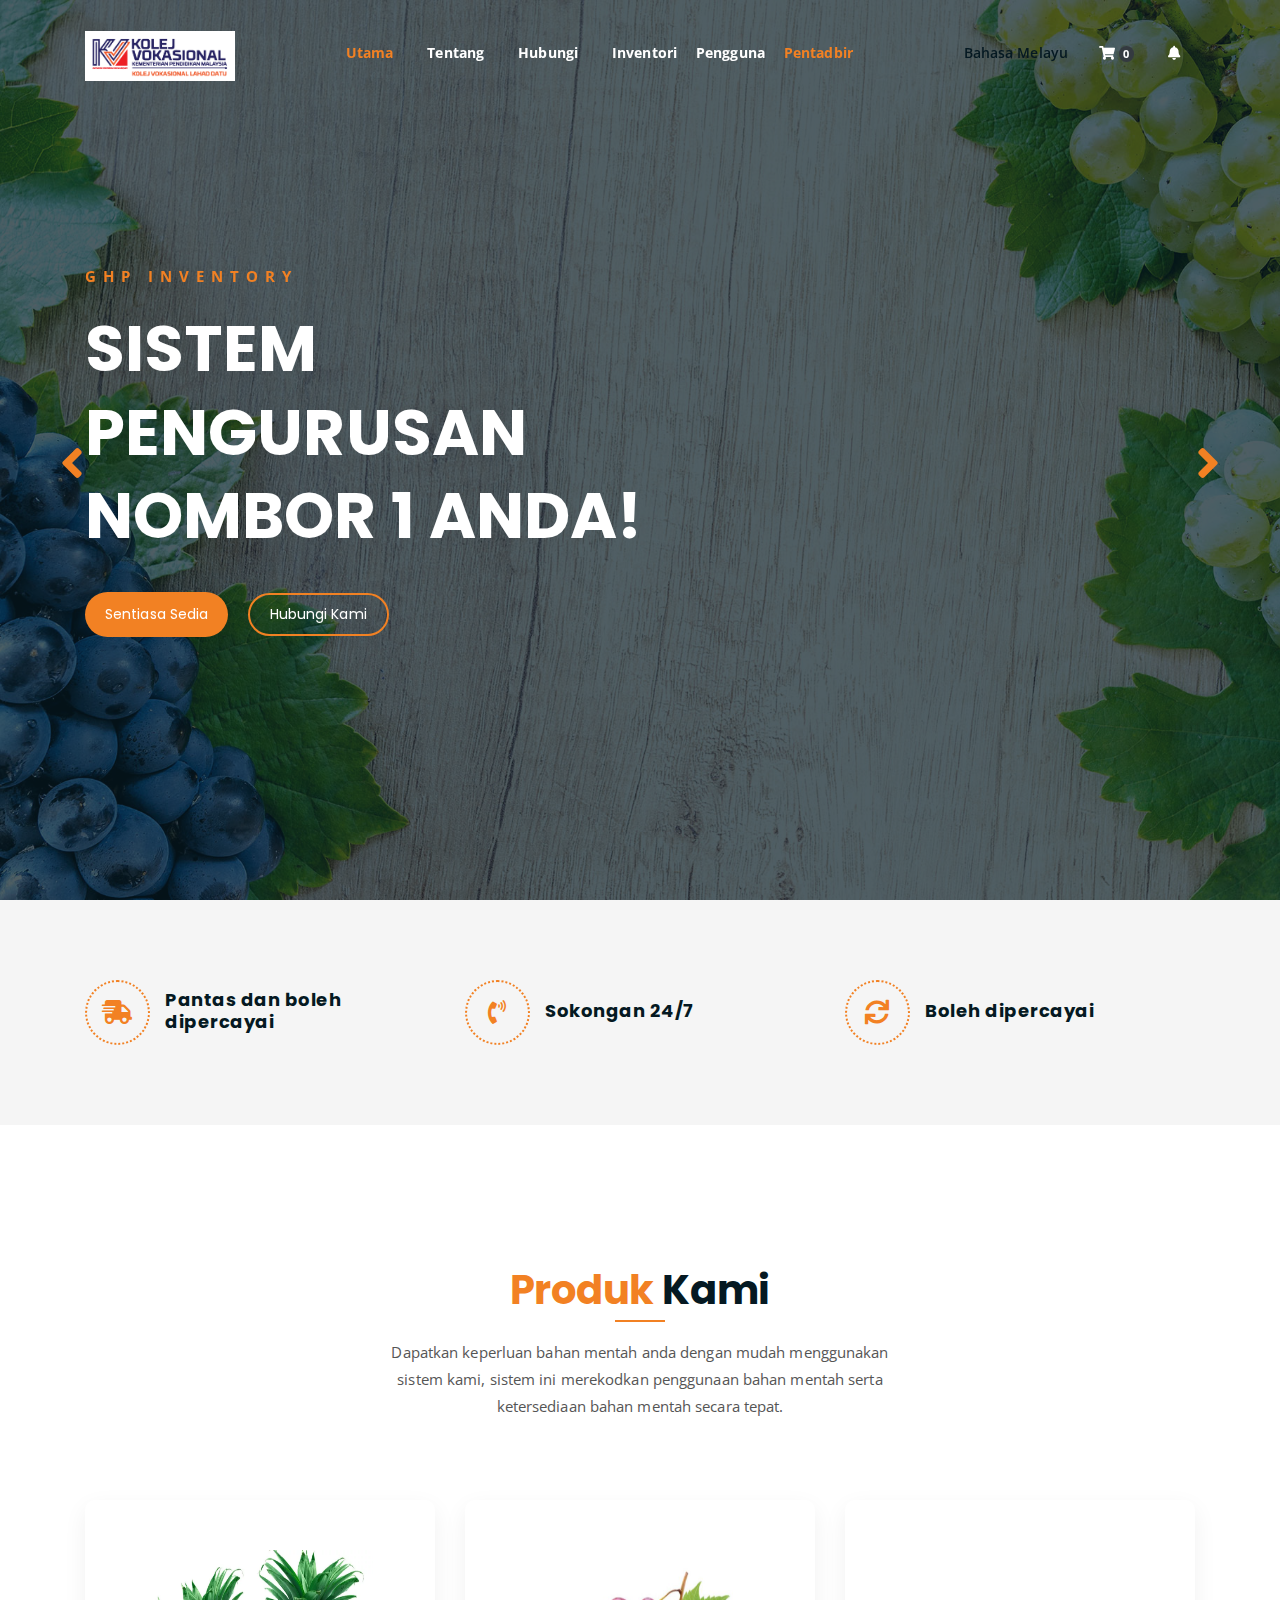
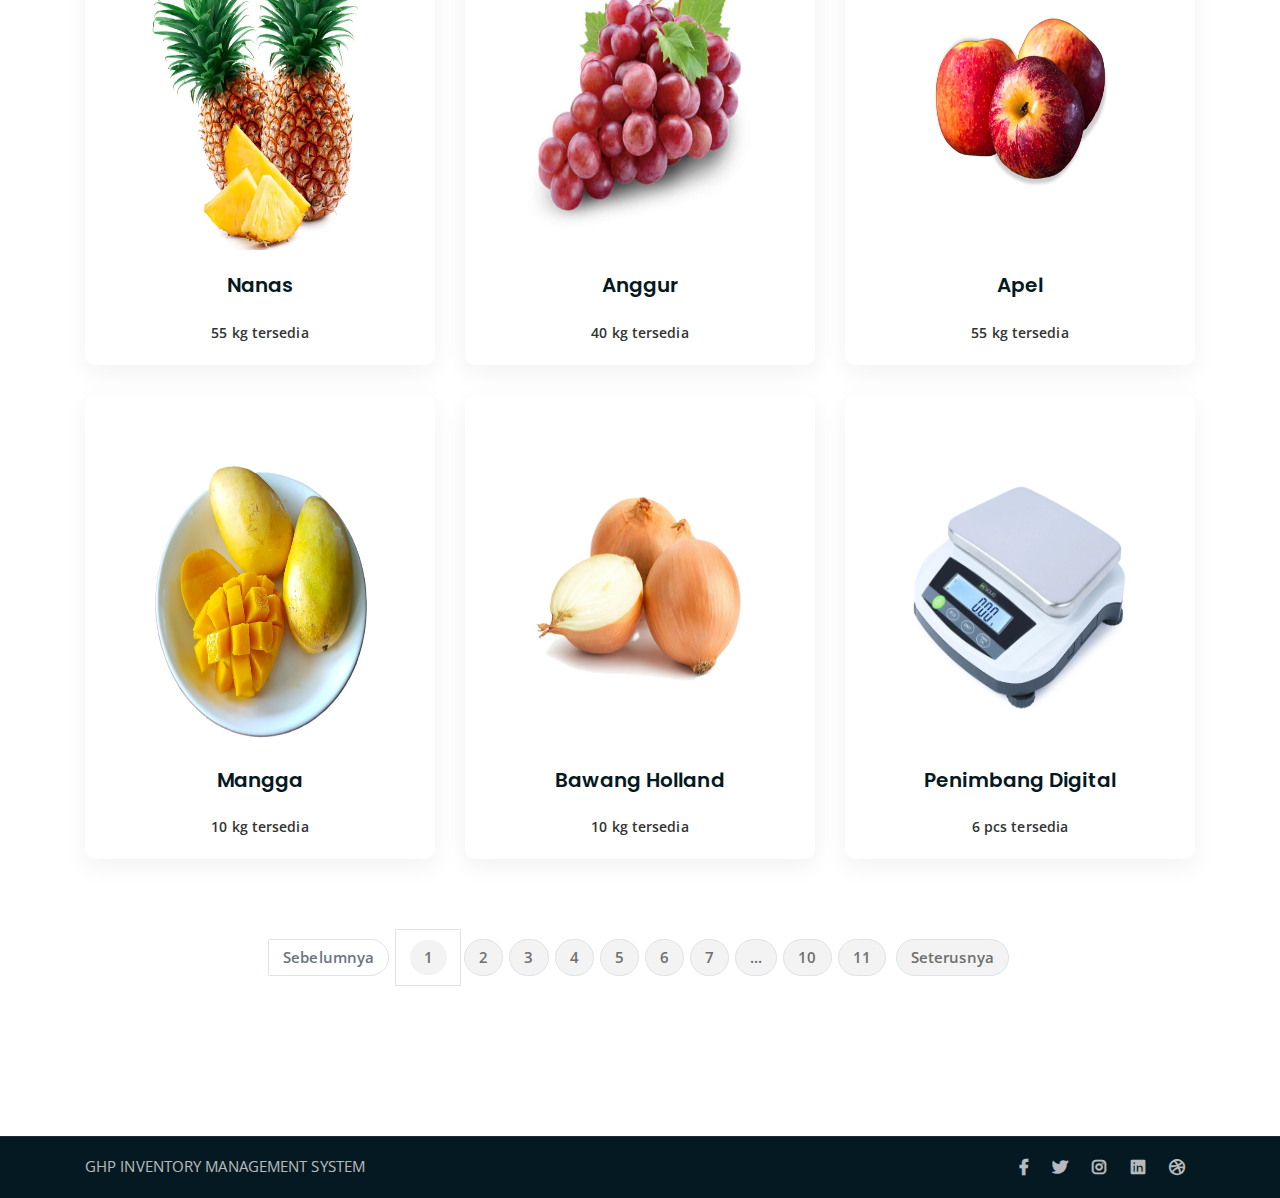
<file: index.html>
﻿<!-- deployed snapshot -->
<!DOCTYPE html>
<html lang="ms">
<head>
	

	<!-- title -->
	<title>GHP INVENTORY MANAGEMENT SYSTEM</title>

	<!-- favicon -->
	<link rel="shortcut icon" type="image/png" href="assets/img/favicon.png">
	<!-- google font -->
	<link href="https://fonts.googleapis.com/css?family=Open+Sans:300,400,700" rel="stylesheet">
	<link href="https://fonts.googleapis.com/css?family=Poppins:400,700&display=swap" rel="stylesheet">
	<!-- fontawesome -->
	<link rel="stylesheet" href="assets/css/all.min.css">
	<!-- bootstrap -->
	<link rel="stylesheet" href="assets/bootstrap/css/bootstrap.min.css">
	<!-- owl carousel -->
	<link rel="stylesheet" href="assets/css/owl.carousel.css">
	<!-- magnific popup -->
	<link rel="stylesheet" href="assets/css/magnific-popup.css">
	<!-- animate css -->
	<link rel="stylesheet" href="assets/css/animate.css">
	<!-- mean menu css -->
	<link rel="stylesheet" href="assets/css/meanmenu.min.css">
	<!-- main style -->
	<link rel="stylesheet" href="assets/css/main.css">
	<!-- responsive -->
	<link rel="stylesheet" href="assets/css/responsive.css">

</head>
<body>
	
	
	
	<!-- header -->
    <div class="top-header-area" id="sticker">
        <div class="container">
            <div class="row">
                <div class="col-lg-12 col-sm-12 text-center">
                    <div class="main-menu-wrap">
                        <!-- logo (dynamic via site settings) -->
                        <div class="site-logo">
                            <a href="index.html">
                                                                                                        <img src="assets/img/logo1.png" alt="">
                                                            </a>
                        </div>
                        <!-- logo -->

                        <!-- menu start -->
                        <nav class="main-menu">
                            <ul>
                               
                                <li class="current-list-item"><a href="index.html">Utama</a></li>
                                <li><a href="about.php">Tentang</a></li>
                             
                              
                                <li><a href="contact.php">Hubungi</a></li>
                                <li><a href="shop.php">Inventori</a>
                                    <ul class="sub-menu">
                                        <li><a href="shop.php">Semua</a></li>
                                          
                                        <li><a href="categorywise.php?cid=1">Bahan Mentah</a></li>  
                                        <li><a href="categorywise.php?cid=2">Bahan Kering </a></li>  
                                        <li><a href="categorywise.php?cid=5">Peralatan Tangan</a></li>  
                                        <li><a href="categorywise.php?cid=6">Peralatan Elektrik</a></li>  
                                        <li><a href="categorywise.php?cid=7">Peralatan Sokongan</a></li>                                      
                                    </ul>
                                </li>
                                                                  <li style="color: white;font-weight: bolder;">Pengguna                                    <ul class="sub-menu">
                                        <li><a href="login.php">Log Masuk</a></li>
                                        <li><a href="registration.php">Registration</a></li>
                                    </ul>
                                </li>
                                <li class="current-list-item"><a href="admin/index.html">Pentadbir</a></li>
                                 
                                <li>
                                    <div class="header-icons">
                                        <!-- language selector removed (Malay-only) -->
                                        <span style="display:inline-block;margin-right:12px;font-weight:600;">Bahasa Melayu</span>
                                                                                <a class="shopping-cart" href="my-cart.php"><i class="fas fa-shopping-cart"></i>                             <span class="badge bg-dark text-white ms-1 rounded-pill">0</span>
                        </a>

                                        <span id="notifWrapper" style="position:relative;display:inline-block;">
                                            <a id="notifLink" class="mobile-hide search-bar-icon" href="my-wishlist.php" aria-label="Notifications"><i class="fas fa-bell"></i></a>
                                            <span id="notifBadge" style="position:absolute;top:-6px;right:-6px;background:#dc3545;color:#fff;padding:2px 6px;border-radius:12px;font-size:12px;display:none">0</span>
                                            <div id="notifDropdown" style="display:none;position:absolute;right:0;top:28px;min-width:260px;background:#fff;color:#333;border-radius:6px;box-shadow:0 6px 18px rgba(0,0,0,0.15);overflow:hidden;z-index:99999">
                                                <div id="notifItems" style="max-height:320px;overflow:auto;padding:8px"></div>
                                                <div style="text-align:center;border-top:1px solid #eee;padding:6px"><a href="my-wishlist.php">Lihat semua</a></div>
                                            </div>
                                        </span>
                                    </div>
                                </li>
                                  
                            </ul>
                        </nav>
                    
                        <div class="mobile-menu"></div>
                        <!-- menu end -->
                    </div>
                </div>
            </div>
        </div>
    </div>
    <!-- end header -->
    <style>
    /* small notification pulse for public header */
    #notifLink.pulse .fa-bell { animation: pulse 1.6s infinite; }
    @keyframes pulse { 0% { transform: scale(1); } 50% { transform: scale(1.08); } 100% { transform: scale(1); } }
    </style>
            <script>
        // Polling for notifications and product quantity refresh (public)
        (function(){
            var lastId = 0;
            var notifItemsEl = null;
            var badgeEl = document.getElementById('notifBadge');
            var notifLinkEl = document.getElementById('notifLink');

            var I18N = {
                PRODUCT_RESTOCKED: "Produk %s telah diisi semula: %s %s",
                PRODUCT_CHECKOUT_USER: "Permintaan anda untuk %s %s produk %s telah direkodkan."
            };
            function i18nFormat(tpl) { for (var i=1;i<arguments.length;i++) tpl = tpl.replace('%s', arguments[i]); return tpl; }

            // Format quantities for display: trim trailing zeros and unnecessary decimals
            function formatQty(q) {
                var num = parseFloat(q);
                if (!isFinite(num)) return q;
                if (Math.abs(Math.round(num) - num) < 1e-9) return String(Math.round(num));
                var s = num.toFixed(4);
                s = s.replace(/\.0+$/, '');
                s = s.replace(/(\.\d*?)0+$/, '$1');
                s = s.replace(/\.$/, '');
                return s;
            }

            function makeEven(n) { n = parseInt(n)||0; return (n % 2 === 0) ? n : n + 1; }

            function addNotifToDropdown(n) {
                if (!notifItemsEl) notifItemsEl = document.getElementById('notifItems');
                if (!notifItemsEl) return;
                var el = document.createElement('div');
                el.style.padding = '8px';
                el.style.borderBottom = '1px solid #f1f1f1';
                // Choose template based on action
                if (n.action && n.action === 'restock') {
                    el.textContent = i18nFormat(I18N.PRODUCT_RESTOCKED, n.productId, formatQty(n.qty), n.unit);
                } else if (n.action && (n.action.indexOf('checkout') === 0)) {
                    // For user notifications (single or cart), show an acknowledgement message
                    el.textContent = i18nFormat(I18N.PRODUCT_CHECKOUT_USER, formatQty(n.qty), n.unit, n.productId);
                    // async replace productId with product name if available
                    fetch('/scripts/get_product_names.php?ids=' + encodeURIComponent(n.productId), { credentials: 'same-origin' })
                        .then(r => r.json()).then(d => {
                            if (d && d.ok && d.names && d.names[n.productId]) {
                                el.textContent = i18nFormat(I18N.PRODUCT_CHECKOUT_USER, formatQty(n.qty), n.unit, d.names[n.productId]);
                            }
                        }).catch(()=>{});
                } else {
                    // fallback
                    el.textContent = i18nFormat(I18N.PRODUCT_RESTOCKED, n.productId, formatQty(n.qty), n.unit);
                }
                notifItemsEl.insertBefore(el, notifItemsEl.firstChild);
            }

            // persistent unread count (per-browser). Use localStorage to survive reloads.
            var storageKey = 'fvsms_unread_count';
            var unreadCount = parseInt(localStorage.getItem(storageKey) || '0') || 0;
            function setBadgeCount(c) {
                unreadCount = makeEven(parseInt(c) || 0);
                localStorage.setItem(storageKey, unreadCount);
                if (!badgeEl) return;
                if (unreadCount > 0) {
                    badgeEl.style.display = 'inline-block';
                    badgeEl.textContent = unreadCount;
                    if (notifLinkEl) notifLinkEl.classList.add('pulse');
                } else {
                    badgeEl.style.display = 'none';
                    badgeEl.textContent = '0';
                    if (notifLinkEl) notifLinkEl.classList.remove('pulse');
                }
            }

            // initialize badge
            setBadgeCount(unreadCount);

            function refreshProductQuantities(productIds) {
                if (!productIds || productIds.length === 0) return;
                var ids = productIds.join(',');
                fetch('/scripts/get_product_qty.php?ids=' + encodeURIComponent(ids), { credentials: 'same-origin' })
                    .then(function(res){ return res.json(); })
                    .then(function(data){
                        if (data && data.quantities) {
                            Object.keys(data.quantities).forEach(function(id){
                                var qty = parseFloat(data.quantities[id]);
                                var els = document.querySelectorAll('[data-product-id="' + id + '"]');
                                els.forEach(function(el){
                                    // update textual display, assume element expects kg grams display
                                    var grams = qty * 1000;
                                    var display = '';
                                    if (grams >= 1000 && grams % 1000 === 0) {
                                        display = (grams / 1000) + ' kg';
                                    } else {
                                        display = Math.round(grams) + ' gram';
                                    }
                                    el.textContent = display;
                                });
                            });
                        }
                    }).catch(function(){/*ignore*/});
            }

            function poll() {
                fetch('/scripts/notifications_poll.php?last_id=' + encodeURIComponent(lastId), { credentials: 'same-origin' })
                    .then(function(res){ return res.json(); })
                    .then(function(data){
                        if (!data) return;
                        // if server returned current_max only (first poll), seed lastId and don't display backlog
                        if (data.current_max && (!data.notifications || data.notifications.length === 0) && lastId === 0) {
                            lastId = parseInt(data.current_max || 0);
                            return;
                        }
                        if (data && data.notifications && data.notifications.length) {
                            var touched = {};
                            for (var i=0;i<data.notifications.length;i++) {
                                var n = data.notifications[i];
                                lastId = Math.max(lastId, parseInt(n.id || 0));
                                addNotifToDropdown(n);
                                touched[n.productId] = true;
                            }
                            // increment unread and ensure displayed number is even
                            setBadgeCount((parseInt(localStorage.getItem(storageKey) || '0') || 0) + data.notifications.length);
                            // refresh quantities for touched products
                            refreshProductQuantities(Object.keys(touched));
                        } else if (data.current_max) {
                            // keep in sync
                            lastId = Math.max(lastId, parseInt(data.current_max || 0));
                        }
                    })
                    .catch(function(err){ /* ignore */ })
                    .finally(function(){ setTimeout(poll, 5000); });
            }

            // Toggle dropdown on click
            var wrapper = document.getElementById('notifWrapper');
            if (wrapper) {
                wrapper.addEventListener('click', function(e){
                    e.preventDefault();
                    var dd = document.getElementById('notifDropdown');
                    if (!dd) return;
                    dd.style.display = dd.style.display === 'block' ? 'none' : 'block';
                    // reset badge when opened and mark as seen (persist last seen = current_max)
                    setBadgeCount(0);
                    try { localStorage.setItem('fvsms_last_seen_max', lastId); } catch (ex) {}
                });
            }

            if (document.readyState === 'complete' || document.readyState === 'interactive') {
                setTimeout(poll, 1000);
            } else {
                document.addEventListener('DOMContentLoaded', function(){ setTimeout(poll, 1000); });
            }
        })();
    </script>
   

	<!-- home page slider -->
	<div class="homepage-slider">
		<!-- single home slider -->
		<div class="single-homepage-slider homepage-bg-1">
			<div class="container">
				<div class="row">
					<div class="col-md-12 col-lg-7 offset-lg-1 offset-xl-0">
						<div class="hero-text">
							<div class="hero-text-tablecell">
								<p class="subtitle">GHP INVENTORY</p>
								<h1>SISTEM PENGURUSAN NOMBOR 1 ANDA!</h1>
								<div class="hero-btns">
									<a href="shop.php" class="boxed-btn">Sentiasa Sedia</a>
									<a href="contact.php" class="bordered-btn">Hubungi Kami</a>
								</div>
							</div>
						</div>
					</div>
				</div>
			</div>
		</div>
		<!-- single home slider -->
		<div class="single-homepage-slider homepage-bg-2">
			<div class="container">
				<div class="row">
					<div class="col-lg-10 offset-lg-1 text-center">
						<div class="hero-text">
							<div class="hero-text-tablecell">
								<p class="subtitle">Sentiasa Sedia</p>
								<h1>DIKEMAS KINI SETIAP HARI</h1>
								<div class="hero-btns">
							<a href="shop.php" class="boxed-btn">Sentiasa Sedia</a>
									<a href="contact.php" class="bordered-btn">Hubungi Kami</a>
								</div>
							</div>
						</div>
					</div>
				</div>
			</div>
		</div>
		<!-- single home slider -->
		<div class="single-homepage-slider homepage-bg-3">
			<div class="container">
				<div class="row">
					<div class="col-lg-10 offset-lg-1 text-right">
						<div class="hero-text">
							<div class="hero-text-tablecell">
								<p class="subtitle">Urus Barangan Anda Dengan Mudah</p>
								<h1>SISTEM INVENTORI GHP</h1>
								<div class="hero-btns">
									<a href="shop.php" class="boxed-btn">Sentiasa Sedia</a>
									<a href="contact.php" class="bordered-btn">Hubungi Kami</a>
								</div>
							</div>
						</div>
					</div>
				</div>
			</div>
		</div>
	</div>
	<!-- end home page slider -->

	<script>
	// Ensure homepage hero buttons are shown in site language (in-case some slides were left in static text)
	document.addEventListener('DOMContentLoaded', function(){
	    var contactLabel = "Hubungi Kami";
	    var primaryLabel = "Sentiasa Sedia";
	    document.querySelectorAll('.bordered-btn').forEach(function(el){
	        if(el.textContent.trim() === 'Contact Us') el.textContent = contactLabel;
	    });
	    document.querySelectorAll('.boxed-btn').forEach(function(el){
	        if(el.textContent.trim() === 'Visit Inventory') el.textContent = primaryLabel;
	    });
	});
	</script>

	<!-- features list section -->
	<div class="list-section pt-80 pb-80">
		<div class="container">

			<div class="row">
				<div class="col-lg-4 col-md-6 mb-4 mb-lg-0">
					<div class="list-box d-flex align-items-center">
						<div class="list-icon">
							<i class="fas fa-shipping-fast"></i>
						</div>
						<div class="content">
							<h3>Pantas dan boleh dipercayai</h3>
						</div>
					</div>
				</div>
				<div class="col-lg-4 col-md-6 mb-4 mb-lg-0">
					<div class="list-box d-flex align-items-center">
						<div class="list-icon">
							<i class="fas fa-phone-volume"></i>
						</div>
						<div class="content">
							<h3>Sokongan 24/7</h3>
						</div>
					</div>
				</div>
				<div class="col-lg-4 col-md-6">
					<div class="list-box d-flex justify-content-start align-items-center">
						<div class="list-icon">
							<i class="fas fa-sync"></i>
						</div>
						<div class="content">
							<h3>Boleh dipercayai</h3>
						</div>
					</div>
				</div>
			</div>

		</div>
	</div>
	<!-- end features list section -->

	<!-- product section -->
	<div id="product-list" class="product-section mt-150 mb-150">
		<div class="container">
			<div class="row">
				<div class="col-lg-8 offset-lg-2 text-center">
					<div class="section-title">	
						<h3><span class="orange-text">Produk</span> Kami</h3>
						<p>Dapatkan keperluan bahan mentah anda dengan mudah menggunakan sistem kami, sistem ini merekodkan penggunaan bahan mentah serta ketersediaan bahan mentah secara tepat.</p>
					</div>
				</div>
			</div>

			<div class="row">
			                  <div class="col-lg-4 col-md-6 text-center strawberry">
                    <div class="single-product-item">
                        <div class="product-image">
                            <a href="product-details.php?pid=85">
                                <img src="admin/productimages/01ca3bbec56971c693d7a53430dd8a90webp" alt="" width="300" height="300">
                            </a>
                        </div>
                        <h3>Nanas</h3>

													<p style="margin-top: 18px; text-align: center; font-weight:600; color:#333; font-size:14px;">55 kg tersedia</p>
						                    </div>
                </div>
                                <div class="col-lg-4 col-md-6 text-center strawberry">
                    <div class="single-product-item">
                        <div class="product-image">
                            <a href="product-details.php?pid=84">
                                <img src="admin/productimages/920435d7a5b3406a146ea54e356c743f.jpg" alt="" width="300" height="300">
                            </a>
                        </div>
                        <h3>Anggur</h3>

													<p style="margin-top: 18px; text-align: center; font-weight:600; color:#333; font-size:14px;">40 kg tersedia</p>
						                    </div>
                </div>
                                <div class="col-lg-4 col-md-6 text-center strawberry">
                    <div class="single-product-item">
                        <div class="product-image">
                            <a href="product-details.php?pid=83">
                                <img src="admin/productimages/0f20cbf94abd235dc5a59ac0435292b0.jpg" alt="" width="300" height="300">
                            </a>
                        </div>
                        <h3>Apel</h3>

													<p style="margin-top: 18px; text-align: center; font-weight:600; color:#333; font-size:14px;">55 kg tersedia</p>
						                    </div>
                </div>
                                <div class="col-lg-4 col-md-6 text-center strawberry">
                    <div class="single-product-item">
                        <div class="product-image">
                            <a href="product-details.php?pid=82">
                                <img src="admin/productimages/7f7c41b2c673295ccc68a1b5431b10d6.jpg" alt="" width="300" height="300">
                            </a>
                        </div>
                        <h3>Mangga</h3>

													<p style="margin-top: 18px; text-align: center; font-weight:600; color:#333; font-size:14px;">10 kg tersedia</p>
						                    </div>
                </div>
                                <div class="col-lg-4 col-md-6 text-center strawberry">
                    <div class="single-product-item">
                        <div class="product-image">
                            <a href="product-details.php?pid=81">
                                <img src="admin/productimages/78fada5a25fe7de84987329ea2705367.png" alt="" width="300" height="300">
                            </a>
                        </div>
                        <h3>Bawang Holland</h3>

													<p style="margin-top: 18px; text-align: center; font-weight:600; color:#333; font-size:14px;">10 kg tersedia</p>
						                    </div>
                </div>
                                <div class="col-lg-4 col-md-6 text-center strawberry">
                    <div class="single-product-item">
                        <div class="product-image">
                            <a href="product-details.php?pid=80">
                                <img src="admin/productimages/6fc604a4f2015532eba7b3c97e77b9ebwebp" alt="" width="300" height="300">
                            </a>
                        </div>
                        <h3>Penimbang Digital</h3>

													<p style="margin-top: 18px; text-align: center; font-weight:600; color:#333; font-size:14px;">6 pcs tersedia</p>
						                    </div>
                </div>
                            </div>
				
				
            <div class="row">
                <div class="col-lg-12 text-center">
                    <div class="pagination-wrap">
                        <ul>
                            <li class='page-item disabled'>
                                <a  class="page-link">Sebelumnya</a>
                            </li>
                            <li class='page-link active'><a>1</a></li><li><a href='?page_no=2#product-list' class='page-link'>2</a></li><li><a href='?page_no=3#product-list' class='page-link'>3</a></li><li><a href='?page_no=4#product-list' class='page-link'>4</a></li><li><a href='?page_no=5#product-list' class='page-link'>5</a></li><li><a href='?page_no=6#product-list' class='page-link'>6</a></li><li><a href='?page_no=7#product-list' class='page-link'>7</a></li><li class='page-item'><a class='page-link'>...</a></li><li><a href='?page_no=10#product-list' class='page-link'>10</a></li><li><a href='?page_no=11#product-list' class='page-link'>11</a></li>                            <li >
                                <a href='?page_no=2#product-list' class="page-link">Seterusnya</a>
                            </li>
                        </ul>
                    </div>
                </div>
            </div>
			</div>
		</div>
	</div>
	<!-- end product section -->

	
    <!-- copyright -->
    <div class="copyright">
        <div class="container">
            <div class="row">
                <div class="col-lg-6 col-md-12">
                    <p>GHP INVENTORY MANAGEMENT SYSTEM
                    </p>
                </div>
                <div class="col-lg-6 text-right col-md-12">
                    <div class="social-icons">
                        <ul>
                            <li><a href="#" target="_blank"><i class="fab fa-facebook-f"></i></a></li>
                            <li><a href="#" target="_blank"><i class="fab fa-twitter"></i></a></li>
                            <li><a href="#" target="_blank"><i class="fab fa-instagram"></i></a></li>
                            <li><a href="#" target="_blank"><i class="fab fa-linkedin"></i></a></li>
                            <li><a href="#" target="_blank"><i class="fab fa-dribbble"></i></a></li>
                        </ul>
                    </div>
                </div>
            </div>
        </div>
    </div>
    <!-- end copyright -->

    <script>
    document.addEventListener('DOMContentLoaded', function(){
        var contactLabel = "Hubungi Kami";
        var primaryLabel = "Sentiasa Sedia";
        var aboutLabel = "Tentang Kami";
        var cartLabel = "Troli";

        document.querySelectorAll('a.bordered-btn').forEach(function(el){
            if(el.textContent.trim() === 'Contact Us' || el.textContent.trim() === 'Contact us') el.textContent = contactLabel;
        });
        document.querySelectorAll('a.boxed-btn').forEach(function(el){
            if(el.textContent.trim() === 'Visit Inventory') el.textContent = primaryLabel;
        });

        document.querySelectorAll('.breadcrumb-text h1').forEach(function(el){
            var t = el.textContent.trim();
            if(t === 'Cart') el.textContent = cartLabel;
            if(t === 'About Us' || t === 'About us') el.textContent = aboutLabel;
        });

        var textReplacements = {
            'Checkout History': "Sejarah Pengeluaran",
            'No checkout history found.': "Tiada sejarah pengeluaran dijumpai",
            'Contact us': "Hubungi",
            'Contact Us': "Hubungi"
        };
        Object.keys(textReplacements).forEach(function(k){
            document.querySelectorAll('td,th,h1,h2,h3,h4,p,span,a').forEach(function(n){
                if(n.textContent.trim() === k) n.textContent = textReplacements[k];
            });
        });
    });
    </script>

    <!-- Enhanced checkout submit handler (global) -->
    <script>
    (function(){
        window.enhancedCheckoutSubmit = function(f, e){
            if (e && e.stopImmediatePropagation) e.stopImmediatePropagation();
            if (e && e.preventDefault) e.preventDefault();
            try {
                var submitBtn = f.querySelector('#checkoutSubmit') || f.querySelector('button[type=submit]');
                var statusEl = document.getElementById('checkoutStatus');
                if (statusEl) { statusEl.classList.remove('d-none'); statusEl.classList.remove('alert-danger','alert-success','alert-warning'); statusEl.classList.add('alert-info'); statusEl.textContent = 'Menghantar pesanan...'; }
                if (submitBtn) submitBtn.disabled = true;
                var fd = new FormData(f);
                if (!fd.has('client_ts')) fd.append('client_ts', Date.now());
                var didRespond = false;
                var timeoutMs = 10000;
                var timer = setTimeout(function(){
                    if (!didRespond) {
                        if (statusEl) { statusEl.classList.remove('alert-info'); statusEl.classList.add('alert-warning'); statusEl.textContent = 'Tiada respons daripada pelayan. Menghantar secara biasa...'; }
                        try { f.submit(); } catch(e){ console.error('fallback submit failed', e); alert('Gagal menghantar - sila cuba lagi.'); if (submitBtn) submitBtn.disabled = false; }
                    }
                }, timeoutMs);

                fetch(f.action, { method: 'POST', body: fd, credentials: 'same-origin' })
                .then(function(r){ didRespond = true; clearTimeout(timer); return r.text(); })
                .then(function(txt){
                    console.log('enhanced checkout response:', txt);
                    if (statusEl) { statusEl.classList.remove('alert-info','alert-warning'); }
                    try {
                        var jsn = null;
                        if (txt.trim().startsWith('{') || txt.trim().startsWith('[')) jsn = JSON.parse(txt);
                        if (jsn && jsn.success) {
                            if (statusEl) { statusEl.classList.add('alert-success'); statusEl.textContent = jsn.message || 'Pesanan direkodkan.'; }
                            var ord = jsn.orderNumber || '';
                            alert(jsn.message || 'Pesanan anda berjaya dibuat' + (ord ? '. Nombor pesanan: ' + ord : ''));
                            window.location = '/my-orders.php';
                            return;
                        }
                    } catch(ex) { console.warn('enhancedCheckout: JSON parse failed', ex); }

                    if (txt.indexOf('Pesanan anda berjaya dibuat') !== -1) {
                        if (statusEl) { statusEl.classList.add('alert-success'); statusEl.textContent = 'Pesanan anda berjaya dibuat'; }
                        var m = txt.match(/(\d{6,})/);
                        var ord = m ? m[1] : '';
                        alert('Pesanan anda berjaya dibuat' + (ord ? ('. Nombor pesanan: ' + ord) : ''));
                        window.location = '/my-orders.php';
                        return;
                    }

                    var mm = txt.match(/alert\((?:"([^\"]+)"|'([^']+)')\)/i);
                    if (mm) { var msg = mm[1] || mm[2]; if (statusEl) { statusEl.classList.add('alert-success'); statusEl.textContent = msg; } alert(msg); if (msg.indexOf('Pesanan anda berjaya dibuat') !== -1){ window.location = '/my-orders.php'; } return; }

                    var stripped = txt.replace(/<[^>]+>/g,'').trim();
                    if (stripped.length) { if (statusEl) { statusEl.classList.add('alert-danger'); statusEl.textContent = stripped; } alert(stripped); }
                    else { if (statusEl) { statusEl.classList.add('alert-danger'); statusEl.textContent = 'Ralat semasa semak keluar. Sila semak Console (F12) untuk maklumat lanjut.'; } alert('Ralat semasa semak keluar. Sila semak Console (F12) untuk maklumat lanjut.'); console.error('enhanced checkout response empty'); }
                })
                .catch(function(err){ clearTimeout(timer); console.error('enhanced checkout fetch error', err); if (statusEl) { statusEl.classList.remove('alert-info'); statusEl.classList.add('alert-danger'); statusEl.textContent = 'Ralat sambungan ke pelayan: ' + (err.message || err); } alert('Ralat sambungan ke pelayan: ' + (err.message || err)); })
                .finally(function(){ if (submitBtn) submitBtn.disabled = false; if (statusEl) { setTimeout(function(){ statusEl.classList.add('d-none'); }, 3000); } });
            } catch(e) { console.error('enhancedCheckout exception', e); alert('Ralat dalaman. Sila cuba lagi.'); return false; }
            return false;
        };
    })();
    </script>	
	<!-- jquery -->
	<script src="assets/js/jquery-1.11.3.min.js"></script>
	<!-- bootstrap -->
	<script src="assets/bootstrap/js/bootstrap.min.js"></script>
	<!-- count down -->
	<script src="assets/js/jquery.countdown.js"></script>
	<!-- isotope -->
	<script src="assets/js/jquery.isotope-3.0.6.min.js"></script>
	<!-- waypoints -->
	<script src="assets/js/waypoints.js"></script>
	<!-- owl carousel -->
	<script src="assets/js/owl.carousel.min.js"></script>
	<!-- magnific popup -->
	<script src="assets/js/jquery.magnific-popup.min.js"></script>
	<!-- mean menu -->
	<script src="assets/js/jquery.meanmenu.min.js"></script>
	<!-- sticker js -->
	<script src="assets/js/sticker.js"></script>
	<!-- main js -->
	<script src="assets/js/main.js"></script>

</body>
</html>
</file>
<file: assets/css/responsive.css>
/* Medium Layout: 1280px. */
@media only screen and (min-width: 992px) {
}

@media only screen and (min-width: 992px) and (max-width: 1200px) { 
	.hero-text h1 {
	    font-size: 45px;
	}

	a.video-play-btn {
		right: 51%;
	}
	.hero-area div.hero-form {
		bottom: -20%;
	}

	.cart-buttons a:first-child {
	    margin-right: 0;
	    margin-bottom: 15px;
	}
	.contact-form form p input[type=email] {
	    margin-left: 8px;
	}
	.contact-form-box h4 i {
	    left: -20%;
	}
	.comment-template form p input[type=email] {
	    margin-left: 8px;
	}
	ul.main-menu li a {
	    padding: 15px 13px;
	}
	span.close-btn {
	    right: 0;
	}
	ul.sub-menu li a {
	    padding: 7px 10px;
	}

}
/* Tablet Layout: 768px. */
@media only screen and (min-width: 768px) and (max-width: 991px) { 
	.hero-text h1 {
	    font-size: 40px;
	}
	.footer-box {
	    margin-bottom: 40px;
	}
	.copyright p {
	    text-align: center;
	}
	.copyright .social-icons {
	    text-align: center;
	}
	.feature-bg:after {
		display: none;
	}
	.single-team-item {
	    margin-bottom: 30px;
	}
	table.cart-table {
	    margin-bottom: 50px;
	}
	.order-details-wrap {
	    margin-top: 50px;
	}
	.contact-form form p input[type=text], 
	.contact-form form p input[type=tel], 
	.contact-form form p input[type=email] {
	    width: 100%;
	}

	.contact-form form p input[type=email] {
	    margin-left: 0;
	    margin-top: 15px;
	}
	.contact-form form p input[type=tel] {
		margin-bottom: 15px;
	}

	.hero-area div.hero-form {
		width: 325px;
		top: 30%;
	}

	.comment-template form p input[type=text], 
	.comment-template form p input[type=email] {
	    width: 100%;
	}

	.comment-template form p input[type=email] {
	    margin-top: 15px;
	    margin-left: 0;
	}
	.sidebar-section {
	    margin-left: 0;
	    margin-top: 50px;
	}
	.single-product-img {
	    margin-bottom: 30px;
	}
	.single-product-img img {
	    width: 100%;
	}
	.single-project-img img {
	    width: 100%;
	}
	.site-logo a img {
	    max-width: 150px;
	}
	.site-logo {
	    text-align: center;
	    position: absolute;
	    z-index: 999;
	}
	.mean-container .mean-bar {
		z-index: 2;
	}
	.responsive-menu-wrap {
	    display: block;
	}
	.header-icons {
	    text-align: center;
	}
	.top-header-area {
	    padding: 15px 0;
	}

	.responsive-menu-wrap {
	    position: absolute;
	    top: 0;
	}

	.featured-section {
	    padding: 0;
	}

	.responsive-menu-wrap {
	    left: 50%;
	    margin-top: 10px;
	    margin-left: -57.5px;
	}
	.hero-text-tablecell {
	    padding: 0px 70px;
	}
	.hero-form .hero-text h1 {
	    font-size: 30px;
	}

	.hero-form .hero-text p.subtitle {
	    font-size: 13px;
	}

	.hero-form .hero-btns a.bordered-btn {
	    margin-left: 0;
	    margin-top: 20px;
	}

	.sticky-wrapper.is-sticky .top-header-area {
	    position: absolute!important;
	    background-color: transparent;
	}
	.featured-box {
	    padding: 30px;
	}

	.featured-section {
	    padding: 100px 0;
	}
	nav.main-menu {
	    display: none;
	}
	table.order-details {
	    width: 100%;
	}
	.contact-form-box h4 i {
	    left: -7%;
	}
	.single-product-content h3 {
	    font-size: 20px;
	    font-weight: 500;
	    line-height: 1.6;
	}

	.single-product-content {
	    margin-left: 15px;
	}
	a.mobile-hide.search-bar-icon {
	    display: none!important;
	}
	.mobile-show {
		display: block!important;
	}
	a.mobile-show.search-bar-icon {
	    position: absolute;
	    right: 60px;
	    top: 22px;
	    z-index: 999;
	    color: #fff;
	}

}

/* Mobile Layout: 320px. */
@media only screen and (max-width: 767px) {

	.site-logo img {
	    max-width: 150px;
	}

	.responsive-menu-wrap {
	    top: -35px;
	}

	span.close-btn {
		right: 35px;
	}
	.header-icons {
	    text-align: center;
	}
	.hero-text h1 {
	    font-size: 28px;
	}

	.hero-text p.subtitle {
	    font-size: 13px;
	}
	.section-title p {
	    max-width: 400px;
	}

	.section-title h3 {
	    font-size: 25px;
	}

	p.testimonial-body {
	    font-size: 15px;
	}
	.responsive-menu {
	    left: auto;
	    right: 0;
	}

	.featured-section {
	    padding: 0;
	}

	a.video-play-btn {
	    right: auto;
	    left: 50%;
	    margin-left: -45px;
	}

	.shop-banner h3 {
		font-size: 34px;
	}

	.footer-box {
	    margin-bottom: 50px;
	}

	.copyright p {
	    text-align: center;
	}

	.social-icons {
	    text-align: center;
	}

	.footer-area {
		padding: 80px 0;
	}

	.hero-text {
	    text-align: center;
	}

	.responsive-menu-wrap {
	    position: relative;
	}

	.breadcrumb-text h1 {
	    font-size: 30px;
	}

	.feature-bg:after {
	    display: none;
	}
	
	.text-block {
	    margin-bottom: 50px;
	}

	.single-team-item {
	    margin-bottom: 50px;
	}

	.team-bg {
	    height: 450px;
	}

	.total-section {
	    margin-top: 30px;
	}

	.order-details-wrap {
	    margin-top: 50px;
	}

	.contact-form form p input[type=text], 
	.contact-form form p input[type=tel], 
	.contact-form form p input[type=email] {
	    width: 100%;
	}
	.contact-form form p input[type=tel] {
		margin-bottom: 15px;
	}

	.contact-form form p input[type=email] {
	    margin-left: 0;
	    margin-top: 15px;
	}

	.find-location p {
	    font-size: 20px;
	}

	.comment-template form p input[type=email] {
	    margin-left: 0;
	    margin-top: 15px;
	}

	.comment-template form p input[type=text], 
	.comment-template form p input[type=email] {
	    width: 100%;
	}

	.sidebar-section {
	    margin-left: 0;
	    margin-top: 50px;
	}

	.single-product-content {
	    margin-left: 0;
	    margin-top: 15px;
	}

	.single-product-content h3 {
	    font-size: 20px;
	    line-height: 1.5;
	}

	.product-image {
	    padding: 60px;
	    padding-bottom: 0;
	}

	.header-icons {
	    text-align: right;
	    margin-top: 15px;
	}

	.feature-bg {
	    margin: 100px 0;
	}

	.margin-top-150p {
	    margin-top: 650px;
	}

	.display-hidden {
	    display: none;
	}

	.hero-area div.hero-form {
		right: 0;
	}

	.hero-btns a.boxed-btn {
	    display: block;
	    margin: 0 auto;
	}

	.hero-btns {
	    text-align: center;
	}

	.hero-btns a.bordered-btn {
	    margin-left: 0;
	    margin-top: 15px;
	    display: block;
	}
	.hero-area div.hero-form {
		width: auto;
	}
	.section-title p {
		max-width: 285px;
	}

	p.testimonial-body {
		max-width: 285px;
	}
	.hero-area div.hero-form {
		top: 0;
	}
	.single-media-wrap h4 {
	    font-size: 15px;
	}

	.sticky-wrapper.is-sticky .top-header-area {
	    position: absolute!important;
	    background-color: transparent;
	    padding: 25px 0;
	}
	.featured-box {
	    padding: 0 45px;
	    margin-bottom: 10px;
	}

	.featured-section {
	    padding: 100px 0;
	}
	.search-bar-tablecell input {
	    font-size: 20px;
	}
	.header-icons {
		margin-top: 0;
	}
	.site-logo {
    position: absolute;
	    z-index: 99;
	}

	.mean-container .mean-bar {
	    z-index: 2;
	}
	.section-title {
	    margin-bottom: 50px;
	}
	.service-text h3 {
	    font-size: 18px;
	}
	.featured-box h2 {
	    font-size: 23px;
	}

	.featured-box h3 {
	    font-size: 18px;
	}

	.cta-text h3 {
	    line-height: 1.6;
	}

	.news-text-box h3 {
	    font-size: 20px;
	    line-height: 1.5;
	}

	.copyright p {
	    padding-bottom: 0;
	}
	.single-service-box {
	    padding: 30px;
	}

	.service-icon-table {
	    height: 80px;
	}

	.service-icon-tablecell i {
	    font-size: 30px;
	}

	.main-menu {
	    display: none;
	}
	.error-text h1 {
	    font-size: 25px;
	}
	h2.widget-title {
	    font-size: 20px;
	}
	.cart-table-wrap {
	    width: 100%;
	    overflow-x: scroll;
	}
	table.cart-table {
		width: 690px;
	}
	.cart-buttons a:first-child {
	    margin-bottom: 15px;
	}
	.form-title h2 {
	    font-size: 20px;
	}

	.contact-form-box h4 i {
	    left: -20%;
	}
	.featured-text p {
	    line-height: 1.8;
	}
	.single-artcile-bg {
	    height: 300px;
	}

	.single-article-text h2 {
	    font-size: 20px;
	}

	.comments-list-wrap h3, .comment-template h4 {
	    font-size: 20px;
	}

	.comment-user-avater img {
	    max-width: 45px;
	}

	.comment-text-body {
	    padding-left: 60px;
	}

	.comment-text-body h4 a {
	    display: block;
	    border: none;
	    margin-left: 0;
	    margin-top: 10px;
	}

	.comment-text-body h4 {
	    font-size: 18px;
	}

	.comment-text-body p {
	    line-height: 1.8;
	}

	.single-comment-body.child {
	    margin-left: 0;
	}
	.single-product-content h3 {
	    font-size: 20px;
	    line-height: 1.5;
	}
	a.mobile-hide.search-bar-icon {
	    display: none!important;
	}
	.mobile-show {
		display: block!important;
	}
	a.mobile-show.search-bar-icon {
	    position: absolute;
	    right: 60px;
	    top: 22px;
	    z-index: 999;
	    color: #fff;
	}
}
/* Wide Mobile Layout: 480px. */
@media only screen and (min-width: 480px) and (max-width: 767px) { 
	.hero-area div.hero-form {
	    margin: 0 auto;
	    right: auto;
	    width: 380px;
	    left: 50%;
	    margin-left: -190px;
	}

	.hero-btns {
	    text-align: center;
	}

	.hero-btns a.bordered-btn {
	    margin-left: 0;
	    margin-top: 15px;
	    display: block;
	}
}
</file>
<file: assets/css/all.min.css>
.fa,.fab,.fal,.far,.fas{-moz-osx-font-smoothing:grayscale;-webkit-font-smoothing:antialiased;display:inline-block;font-style:normal;font-variant:normal;text-rendering:auto;line-height:1}.fa-lg{font-size:1.33333em;line-height:.75em;vertical-align:-.0667em}.fa-xs{font-size:.75em}.fa-sm{font-size:.875em}.fa-1x{font-size:1em}.fa-2x{font-size:2em}.fa-3x{font-size:3em}.fa-4x{font-size:4em}.fa-5x{font-size:5em}.fa-6x{font-size:6em}.fa-7x{font-size:7em}.fa-8x{font-size:8em}.fa-9x{font-size:9em}.fa-10x{font-size:10em}.fa-fw{text-align:center;width:1.25em}.fa-ul{list-style-type:none;margin-left:2.5em;padding-left:0}.fa-ul>li{position:relative}.fa-li{left:-2em;position:absolute;text-align:center;width:2em;line-height:inherit}.fa-border{border:.08em solid #eee;border-radius:.1em;padding:.2em .25em .15em}.fa-pull-left{float:left}.fa-pull-right{float:right}.fa.fa-pull-left,.fab.fa-pull-left,.fal.fa-pull-left,.far.fa-pull-left,.fas.fa-pull-left{margin-right:.3em}.fa.fa-pull-right,.fab.fa-pull-right,.fal.fa-pull-right,.far.fa-pull-right,.fas.fa-pull-right{margin-left:.3em}.fa-spin{animation:fa-spin 2s infinite linear}.fa-pulse{animation:fa-spin 1s infinite steps(8)}@keyframes fa-spin{0%{transform:rotate(0deg)}to{transform:rotate(1turn)}}.fa-rotate-90{-ms-filter:"progid:DXImageTransform.Microsoft.BasicImage(rotation=1)";transform:rotate(90deg)}.fa-rotate-180{-ms-filter:"progid:DXImageTransform.Microsoft.BasicImage(rotation=2)";transform:rotate(180deg)}.fa-rotate-270{-ms-filter:"progid:DXImageTransform.Microsoft.BasicImage(rotation=3)";transform:rotate(270deg)}.fa-flip-horizontal{-ms-filter:"progid:DXImageTransform.Microsoft.BasicImage(rotation=0, mirror=1)";transform:scaleX(-1)}.fa-flip-vertical{transform:scaleY(-1)}.fa-flip-horizontal.fa-flip-vertical,.fa-flip-vertical{-ms-filter:"progid:DXImageTransform.Microsoft.BasicImage(rotation=2, mirror=1)"}.fa-flip-horizontal.fa-flip-vertical{transform:scale(-1)}:root .fa-flip-horizontal,:root .fa-flip-vertical,:root .fa-rotate-90,:root .fa-rotate-180,:root .fa-rotate-270{filter:none}.fa-stack{display:inline-block;height:2em;line-height:2em;position:relative;vertical-align:middle;width:2.5em}.fa-stack-1x,.fa-stack-2x{left:0;position:absolute;text-align:center;width:100%}.fa-stack-1x{line-height:inherit}.fa-stack-2x{font-size:2em}.fa-inverse{color:#fff}.fa-500px:before{content:"\f26e"}.fa-accessible-icon:before{content:"\f368"}.fa-accusoft:before{content:"\f369"}.fa-acquisitions-incorporated:before{content:"\f6af"}.fa-ad:before{content:"\f641"}.fa-address-book:before{content:"\f2b9"}.fa-address-card:before{content:"\f2bb"}.fa-adjust:before{content:"\f042"}.fa-adn:before{content:"\f170"}.fa-adobe:before{content:"\f778"}.fa-adversal:before{content:"\f36a"}.fa-affiliatetheme:before{content:"\f36b"}.fa-air-freshener:before{content:"\f5d0"}.fa-algolia:before{content:"\f36c"}.fa-align-center:before{content:"\f037"}.fa-align-justify:before{content:"\f039"}.fa-align-left:before{content:"\f036"}.fa-align-right:before{content:"\f038"}.fa-alipay:before{content:"\f642"}.fa-allergies:before{content:"\f461"}.fa-amazon:before{content:"\f270"}.fa-amazon-pay:before{content:"\f42c"}.fa-ambulance:before{content:"\f0f9"}.fa-american-sign-language-interpreting:before{content:"\f2a3"}.fa-amilia:before{content:"\f36d"}.fa-anchor:before{content:"\f13d"}.fa-android:before{content:"\f17b"}.fa-angellist:before{content:"\f209"}.fa-angle-double-down:before{content:"\f103"}.fa-angle-double-left:before{content:"\f100"}.fa-angle-double-right:before{content:"\f101"}.fa-angle-double-up:before{content:"\f102"}.fa-angle-down:before{content:"\f107"}.fa-angle-left:before{content:"\f104"}.fa-angle-right:before{content:"\f105"}.fa-angle-up:before{content:"\f106"}.fa-angry:before{content:"\f556"}.fa-angrycreative:before{content:"\f36e"}.fa-angular:before{content:"\f420"}.fa-ankh:before{content:"\f644"}.fa-app-store:before{content:"\f36f"}.fa-app-store-ios:before{content:"\f370"}.fa-apper:before{content:"\f371"}.fa-apple:before{content:"\f179"}.fa-apple-alt:before{content:"\f5d1"}.fa-apple-pay:before{content:"\f415"}.fa-archive:before{content:"\f187"}.fa-archway:before{content:"\f557"}.fa-arrow-alt-circle-down:before{content:"\f358"}.fa-arrow-alt-circle-left:before{content:"\f359"}.fa-arrow-alt-circle-right:before{content:"\f35a"}.fa-arrow-alt-circle-up:before{content:"\f35b"}.fa-arrow-circle-down:before{content:"\f0ab"}.fa-arrow-circle-left:before{content:"\f0a8"}.fa-arrow-circle-right:before{content:"\f0a9"}.fa-arrow-circle-up:before{content:"\f0aa"}.fa-arrow-down:before{content:"\f063"}.fa-arrow-left:before{content:"\f060"}.fa-arrow-right:before{content:"\f061"}.fa-arrow-up:before{content:"\f062"}.fa-arrows-alt:before{content:"\f0b2"}.fa-arrows-alt-h:before{content:"\f337"}.fa-arrows-alt-v:before{content:"\f338"}.fa-artstation:before{content:"\f77a"}.fa-assistive-listening-systems:before{content:"\f2a2"}.fa-asterisk:before{content:"\f069"}.fa-asymmetrik:before{content:"\f372"}.fa-at:before{content:"\f1fa"}.fa-atlas:before{content:"\f558"}.fa-atlassian:before{content:"\f77b"}.fa-atom:before{content:"\f5d2"}.fa-audible:before{content:"\f373"}.fa-audio-description:before{content:"\f29e"}.fa-autoprefixer:before{content:"\f41c"}.fa-avianex:before{content:"\f374"}.fa-aviato:before{content:"\f421"}.fa-award:before{content:"\f559"}.fa-aws:before{content:"\f375"}.fa-baby:before{content:"\f77c"}.fa-baby-carriage:before{content:"\f77d"}.fa-backspace:before{content:"\f55a"}.fa-backward:before{content:"\f04a"}.fa-balance-scale:before{content:"\f24e"}.fa-ban:before{content:"\f05e"}.fa-band-aid:before{content:"\f462"}.fa-bandcamp:before{content:"\f2d5"}.fa-barcode:before{content:"\f02a"}.fa-bars:before{content:"\f0c9"}.fa-baseball-ball:before{content:"\f433"}.fa-basketball-ball:before{content:"\f434"}.fa-bath:before{content:"\f2cd"}.fa-battery-empty:before{content:"\f244"}.fa-battery-full:before{content:"\f240"}.fa-battery-half:before{content:"\f242"}.fa-battery-quarter:before{content:"\f243"}.fa-battery-three-quarters:before{content:"\f241"}.fa-bed:before{content:"\f236"}.fa-beer:before{content:"\f0fc"}.fa-behance:before{content:"\f1b4"}.fa-behance-square:before{content:"\f1b5"}.fa-bell:before{content:"\f0f3"}.fa-bell-slash:before{content:"\f1f6"}.fa-bezier-curve:before{content:"\f55b"}.fa-bible:before{content:"\f647"}.fa-bicycle:before{content:"\f206"}.fa-bimobject:before{content:"\f378"}.fa-binoculars:before{content:"\f1e5"}.fa-biohazard:before{content:"\f780"}.fa-birthday-cake:before{content:"\f1fd"}.fa-bitbucket:before{content:"\f171"}.fa-bitcoin:before{content:"\f379"}.fa-bity:before{content:"\f37a"}.fa-black-tie:before{content:"\f27e"}.fa-blackberry:before{content:"\f37b"}.fa-blender:before{content:"\f517"}.fa-blender-phone:before{content:"\f6b6"}.fa-blind:before{content:"\f29d"}.fa-blog:before{content:"\f781"}.fa-blogger:before{content:"\f37c"}.fa-blogger-b:before{content:"\f37d"}.fa-bluetooth:before{content:"\f293"}.fa-bluetooth-b:before{content:"\f294"}.fa-bold:before{content:"\f032"}.fa-bolt:before{content:"\f0e7"}.fa-bomb:before{content:"\f1e2"}.fa-bone:before{content:"\f5d7"}.fa-bong:before{content:"\f55c"}.fa-book:before{content:"\f02d"}.fa-book-dead:before{content:"\f6b7"}.fa-book-open:before{content:"\f518"}.fa-book-reader:before{content:"\f5da"}.fa-bookmark:before{content:"\f02e"}.fa-bowling-ball:before{content:"\f436"}.fa-box:before{content:"\f466"}.fa-box-open:before{content:"\f49e"}.fa-boxes:before{content:"\f468"}.fa-braille:before{content:"\f2a1"}.fa-brain:before{content:"\f5dc"}.fa-briefcase:before{content:"\f0b1"}.fa-briefcase-medical:before{content:"\f469"}.fa-broadcast-tower:before{content:"\f519"}.fa-broom:before{content:"\f51a"}.fa-brush:before{content:"\f55d"}.fa-btc:before{content:"\f15a"}.fa-bug:before{content:"\f188"}.fa-building:before{content:"\f1ad"}.fa-bullhorn:before{content:"\f0a1"}.fa-bullseye:before{content:"\f140"}.fa-burn:before{content:"\f46a"}.fa-buromobelexperte:before{content:"\f37f"}.fa-bus:before{content:"\f207"}.fa-bus-alt:before{content:"\f55e"}.fa-business-time:before{content:"\f64a"}.fa-buysellads:before{content:"\f20d"}.fa-calculator:before{content:"\f1ec"}.fa-calendar:before{content:"\f133"}.fa-calendar-alt:before{content:"\f073"}.fa-calendar-check:before{content:"\f274"}.fa-calendar-day:before{content:"\f783"}.fa-calendar-minus:before{content:"\f272"}.fa-calendar-plus:before{content:"\f271"}.fa-calendar-times:before{content:"\f273"}.fa-calendar-week:before{content:"\f784"}.fa-camera:before{content:"\f030"}.fa-camera-retro:before{content:"\f083"}.fa-campground:before{content:"\f6bb"}.fa-canadian-maple-leaf:before{content:"\f785"}.fa-candy-cane:before{content:"\f786"}.fa-cannabis:before{content:"\f55f"}.fa-capsules:before{content:"\f46b"}.fa-car:before{content:"\f1b9"}.fa-car-alt:before{content:"\f5de"}.fa-car-battery:before{content:"\f5df"}.fa-car-crash:before{content:"\f5e1"}.fa-car-side:before{content:"\f5e4"}.fa-caret-down:before{content:"\f0d7"}.fa-caret-left:before{content:"\f0d9"}.fa-caret-right:before{content:"\f0da"}.fa-caret-square-down:before{content:"\f150"}.fa-caret-square-left:before{content:"\f191"}.fa-caret-square-right:before{content:"\f152"}.fa-caret-square-up:before{content:"\f151"}.fa-caret-up:before{content:"\f0d8"}.fa-carrot:before{content:"\f787"}.fa-cart-arrow-down:before{content:"\f218"}.fa-cart-plus:before{content:"\f217"}.fa-cash-register:before{content:"\f788"}.fa-cat:before{content:"\f6be"}.fa-cc-amazon-pay:before{content:"\f42d"}.fa-cc-amex:before{content:"\f1f3"}.fa-cc-apple-pay:before{content:"\f416"}.fa-cc-diners-club:before{content:"\f24c"}.fa-cc-discover:before{content:"\f1f2"}.fa-cc-jcb:before{content:"\f24b"}.fa-cc-mastercard:before{content:"\f1f1"}.fa-cc-paypal:before{content:"\f1f4"}.fa-cc-stripe:before{content:"\f1f5"}.fa-cc-visa:before{content:"\f1f0"}.fa-centercode:before{content:"\f380"}.fa-centos:before{content:"\f789"}.fa-certificate:before{content:"\f0a3"}.fa-chair:before{content:"\f6c0"}.fa-chalkboard:before{content:"\f51b"}.fa-chalkboard-teacher:before{content:"\f51c"}.fa-charging-station:before{content:"\f5e7"}.fa-chart-area:before{content:"\f1fe"}.fa-chart-bar:before{content:"\f080"}.fa-chart-line:before{content:"\f201"}.fa-chart-pie:before{content:"\f200"}.fa-check:before{content:"\f00c"}.fa-check-circle:before{content:"\f058"}.fa-check-double:before{content:"\f560"}.fa-check-square:before{content:"\f14a"}.fa-chess:before{content:"\f439"}.fa-chess-bishop:before{content:"\f43a"}.fa-chess-board:before{content:"\f43c"}.fa-chess-king:before{content:"\f43f"}.fa-chess-knight:before{content:"\f441"}.fa-chess-pawn:before{content:"\f443"}.fa-chess-queen:before{content:"\f445"}.fa-chess-rook:before{content:"\f447"}.fa-chevron-circle-down:before{content:"\f13a"}.fa-chevron-circle-left:before{content:"\f137"}.fa-chevron-circle-right:before{content:"\f138"}.fa-chevron-circle-up:before{content:"\f139"}.fa-chevron-down:before{content:"\f078"}.fa-chevron-left:before{content:"\f053"}.fa-chevron-right:before{content:"\f054"}.fa-chevron-up:before{content:"\f077"}.fa-child:before{content:"\f1ae"}.fa-chrome:before{content:"\f268"}.fa-church:before{content:"\f51d"}.fa-circle:before{content:"\f111"}.fa-circle-notch:before{content:"\f1ce"}.fa-city:before{content:"\f64f"}.fa-clipboard:before{content:"\f328"}.fa-clipboard-check:before{content:"\f46c"}.fa-clipboard-list:before{content:"\f46d"}.fa-clock:before{content:"\f017"}.fa-clone:before{content:"\f24d"}.fa-closed-captioning:before{content:"\f20a"}.fa-cloud:before{content:"\f0c2"}.fa-cloud-download-alt:before{content:"\f381"}.fa-cloud-meatball:before{content:"\f73b"}.fa-cloud-moon:before{content:"\f6c3"}.fa-cloud-moon-rain:before{content:"\f73c"}.fa-cloud-rain:before{content:"\f73d"}.fa-cloud-showers-heavy:before{content:"\f740"}.fa-cloud-sun:before{content:"\f6c4"}.fa-cloud-sun-rain:before{content:"\f743"}.fa-cloud-upload-alt:before{content:"\f382"}.fa-cloudscale:before{content:"\f383"}.fa-cloudsmith:before{content:"\f384"}.fa-cloudversify:before{content:"\f385"}.fa-cocktail:before{content:"\f561"}.fa-code:before{content:"\f121"}.fa-code-branch:before{content:"\f126"}.fa-codepen:before{content:"\f1cb"}.fa-codiepie:before{content:"\f284"}.fa-coffee:before{content:"\f0f4"}.fa-cog:before{content:"\f013"}.fa-cogs:before{content:"\f085"}.fa-coins:before{content:"\f51e"}.fa-columns:before{content:"\f0db"}.fa-comment:before{content:"\f075"}.fa-comment-alt:before{content:"\f27a"}.fa-comment-dollar:before{content:"\f651"}.fa-comment-dots:before{content:"\f4ad"}.fa-comment-slash:before{content:"\f4b3"}.fa-comments:before{content:"\f086"}.fa-comments-dollar:before{content:"\f653"}.fa-compact-disc:before{content:"\f51f"}.fa-compass:before{content:"\f14e"}.fa-compress:before{content:"\f066"}.fa-compress-arrows-alt:before{content:"\f78c"}.fa-concierge-bell:before{content:"\f562"}.fa-confluence:before{content:"\f78d"}.fa-connectdevelop:before{content:"\f20e"}.fa-contao:before{content:"\f26d"}.fa-cookie:before{content:"\f563"}.fa-cookie-bite:before{content:"\f564"}.fa-copy:before{content:"\f0c5"}.fa-copyright:before{content:"\f1f9"}.fa-couch:before{content:"\f4b8"}.fa-cpanel:before{content:"\f388"}.fa-creative-commons:before{content:"\f25e"}.fa-creative-commons-by:before{content:"\f4e7"}.fa-creative-commons-nc:before{content:"\f4e8"}.fa-creative-commons-nc-eu:before{content:"\f4e9"}.fa-creative-commons-nc-jp:before{content:"\f4ea"}.fa-creative-commons-nd:before{content:"\f4eb"}.fa-creative-commons-pd:before{content:"\f4ec"}.fa-creative-commons-pd-alt:before{content:"\f4ed"}.fa-creative-commons-remix:before{content:"\f4ee"}.fa-creative-commons-sa:before{content:"\f4ef"}.fa-creative-commons-sampling:before{content:"\f4f0"}.fa-creative-commons-sampling-plus:before{content:"\f4f1"}.fa-creative-commons-share:before{content:"\f4f2"}.fa-creative-commons-zero:before{content:"\f4f3"}.fa-credit-card:before{content:"\f09d"}.fa-critical-role:before{content:"\f6c9"}.fa-crop:before{content:"\f125"}.fa-crop-alt:before{content:"\f565"}.fa-cross:before{content:"\f654"}.fa-crosshairs:before{content:"\f05b"}.fa-crow:before{content:"\f520"}.fa-crown:before{content:"\f521"}.fa-css3:before{content:"\f13c"}.fa-css3-alt:before{content:"\f38b"}.fa-cube:before{content:"\f1b2"}.fa-cubes:before{content:"\f1b3"}.fa-cut:before{content:"\f0c4"}.fa-cuttlefish:before{content:"\f38c"}.fa-d-and-d:before{content:"\f38d"}.fa-d-and-d-beyond:before{content:"\f6ca"}.fa-dashcube:before{content:"\f210"}.fa-database:before{content:"\f1c0"}.fa-deaf:before{content:"\f2a4"}.fa-delicious:before{content:"\f1a5"}.fa-democrat:before{content:"\f747"}.fa-deploydog:before{content:"\f38e"}.fa-deskpro:before{content:"\f38f"}.fa-desktop:before{content:"\f108"}.fa-dev:before{content:"\f6cc"}.fa-deviantart:before{content:"\f1bd"}.fa-dharmachakra:before{content:"\f655"}.fa-dhl:before{content:"\f790"}.fa-diagnoses:before{content:"\f470"}.fa-diaspora:before{content:"\f791"}.fa-dice:before{content:"\f522"}.fa-dice-d20:before{content:"\f6cf"}.fa-dice-d6:before{content:"\f6d1"}.fa-dice-five:before{content:"\f523"}.fa-dice-four:before{content:"\f524"}.fa-dice-one:before{content:"\f525"}.fa-dice-six:before{content:"\f526"}.fa-dice-three:before{content:"\f527"}.fa-dice-two:before{content:"\f528"}.fa-digg:before{content:"\f1a6"}.fa-digital-ocean:before{content:"\f391"}.fa-digital-tachograph:before{content:"\f566"}.fa-directions:before{content:"\f5eb"}.fa-discord:before{content:"\f392"}.fa-discourse:before{content:"\f393"}.fa-divide:before{content:"\f529"}.fa-dizzy:before{content:"\f567"}.fa-dna:before{content:"\f471"}.fa-dochub:before{content:"\f394"}.fa-docker:before{content:"\f395"}.fa-dog:before{content:"\f6d3"}.fa-dollar-sign:before{content:"\f155"}.fa-dolly:before{content:"\f472"}.fa-dolly-flatbed:before{content:"\f474"}.fa-donate:before{content:"\f4b9"}.fa-door-closed:before{content:"\f52a"}.fa-door-open:before{content:"\f52b"}.fa-dot-circle:before{content:"\f192"}.fa-dove:before{content:"\f4ba"}.fa-download:before{content:"\f019"}.fa-draft2digital:before{content:"\f396"}.fa-drafting-compass:before{content:"\f568"}.fa-dragon:before{content:"\f6d5"}.fa-draw-polygon:before{content:"\f5ee"}.fa-dribbble:before{content:"\f17d"}.fa-dribbble-square:before{content:"\f397"}.fa-dropbox:before{content:"\f16b"}.fa-drum:before{content:"\f569"}.fa-drum-steelpan:before{content:"\f56a"}.fa-drumstick-bite:before{content:"\f6d7"}.fa-drupal:before{content:"\f1a9"}.fa-dumbbell:before{content:"\f44b"}.fa-dumpster:before{content:"\f793"}.fa-dumpster-fire:before{content:"\f794"}.fa-dungeon:before{content:"\f6d9"}.fa-dyalog:before{content:"\f399"}.fa-earlybirds:before{content:"\f39a"}.fa-ebay:before{content:"\f4f4"}.fa-edge:before{content:"\f282"}.fa-edit:before{content:"\f044"}.fa-eject:before{content:"\f052"}.fa-elementor:before{content:"\f430"}.fa-ellipsis-h:before{content:"\f141"}.fa-ellipsis-v:before{content:"\f142"}.fa-ello:before{content:"\f5f1"}.fa-ember:before{content:"\f423"}.fa-empire:before{content:"\f1d1"}.fa-envelope:before{content:"\f0e0"}.fa-envelope-open:before{content:"\f2b6"}.fa-envelope-open-text:before{content:"\f658"}.fa-envelope-square:before{content:"\f199"}.fa-envira:before{content:"\f299"}.fa-equals:before{content:"\f52c"}.fa-eraser:before{content:"\f12d"}.fa-erlang:before{content:"\f39d"}.fa-ethereum:before{content:"\f42e"}.fa-ethernet:before{content:"\f796"}.fa-etsy:before{content:"\f2d7"}.fa-euro-sign:before{content:"\f153"}.fa-exchange-alt:before{content:"\f362"}.fa-exclamation:before{content:"\f12a"}.fa-exclamation-circle:before{content:"\f06a"}.fa-exclamation-triangle:before{content:"\f071"}.fa-expand:before{content:"\f065"}.fa-expand-arrows-alt:before{content:"\f31e"}.fa-expeditedssl:before{content:"\f23e"}.fa-external-link-alt:before{content:"\f35d"}.fa-external-link-square-alt:before{content:"\f360"}.fa-eye:before{content:"\f06e"}.fa-eye-dropper:before{content:"\f1fb"}.fa-eye-slash:before{content:"\f070"}.fa-facebook:before{content:"\f09a"}.fa-facebook-f:before{content:"\f39e"}.fa-facebook-messenger:before{content:"\f39f"}.fa-facebook-square:before{content:"\f082"}.fa-fantasy-flight-games:before{content:"\f6dc"}.fa-fast-backward:before{content:"\f049"}.fa-fast-forward:before{content:"\f050"}.fa-fax:before{content:"\f1ac"}.fa-feather:before{content:"\f52d"}.fa-feather-alt:before{content:"\f56b"}.fa-fedex:before{content:"\f797"}.fa-fedora:before{content:"\f798"}.fa-female:before{content:"\f182"}.fa-fighter-jet:before{content:"\f0fb"}.fa-figma:before{content:"\f799"}.fa-file:before{content:"\f15b"}.fa-file-alt:before{content:"\f15c"}.fa-file-archive:before{content:"\f1c6"}.fa-file-audio:before{content:"\f1c7"}.fa-file-code:before{content:"\f1c9"}.fa-file-contract:before{content:"\f56c"}.fa-file-csv:before{content:"\f6dd"}.fa-file-download:before{content:"\f56d"}.fa-file-excel:before{content:"\f1c3"}.fa-file-export:before{content:"\f56e"}.fa-file-image:before{content:"\f1c5"}.fa-file-import:before{content:"\f56f"}.fa-file-invoice:before{content:"\f570"}.fa-file-invoice-dollar:before{content:"\f571"}.fa-file-medical:before{content:"\f477"}.fa-file-medical-alt:before{content:"\f478"}.fa-file-pdf:before{content:"\f1c1"}.fa-file-powerpoint:before{content:"\f1c4"}.fa-file-prescription:before{content:"\f572"}.fa-file-signature:before{content:"\f573"}.fa-file-upload:before{content:"\f574"}.fa-file-video:before{content:"\f1c8"}.fa-file-word:before{content:"\f1c2"}.fa-fill:before{content:"\f575"}.fa-fill-drip:before{content:"\f576"}.fa-film:before{content:"\f008"}.fa-filter:before{content:"\f0b0"}.fa-fingerprint:before{content:"\f577"}.fa-fire:before{content:"\f06d"}.fa-fire-alt:before{content:"\f7e4"}.fa-fire-extinguisher:before{content:"\f134"}.fa-firefox:before{content:"\f269"}.fa-first-aid:before{content:"\f479"}.fa-first-order:before{content:"\f2b0"}.fa-first-order-alt:before{content:"\f50a"}.fa-firstdraft:before{content:"\f3a1"}.fa-fish:before{content:"\f578"}.fa-fist-raised:before{content:"\f6de"}.fa-flag:before{content:"\f024"}.fa-flag-checkered:before{content:"\f11e"}.fa-flag-usa:before{content:"\f74d"}.fa-flask:before{content:"\f0c3"}.fa-flickr:before{content:"\f16e"}.fa-flipboard:before{content:"\f44d"}.fa-flushed:before{content:"\f579"}.fa-fly:before{content:"\f417"}.fa-folder:before{content:"\f07b"}.fa-folder-minus:before{content:"\f65d"}.fa-folder-open:before{content:"\f07c"}.fa-folder-plus:before{content:"\f65e"}.fa-font:before{content:"\f031"}.fa-font-awesome:before{content:"\f2b4"}.fa-font-awesome-alt:before{content:"\f35c"}.fa-font-awesome-flag:before{content:"\f425"}.fa-font-awesome-logo-full:before{content:"\f4e6"}.fa-fonticons:before{content:"\f280"}.fa-fonticons-fi:before{content:"\f3a2"}.fa-football-ball:before{content:"\f44e"}.fa-fort-awesome:before{content:"\f286"}.fa-fort-awesome-alt:before{content:"\f3a3"}.fa-forumbee:before{content:"\f211"}.fa-forward:before{content:"\f04e"}.fa-foursquare:before{content:"\f180"}.fa-free-code-camp:before{content:"\f2c5"}.fa-freebsd:before{content:"\f3a4"}.fa-frog:before{content:"\f52e"}.fa-frown:before{content:"\f119"}.fa-frown-open:before{content:"\f57a"}.fa-fulcrum:before{content:"\f50b"}.fa-funnel-dollar:before{content:"\f662"}.fa-futbol:before{content:"\f1e3"}.fa-galactic-republic:before{content:"\f50c"}.fa-galactic-senate:before{content:"\f50d"}.fa-gamepad:before{content:"\f11b"}.fa-gas-pump:before{content:"\f52f"}.fa-gavel:before{content:"\f0e3"}.fa-gem:before{content:"\f3a5"}.fa-genderless:before{content:"\f22d"}.fa-get-pocket:before{content:"\f265"}.fa-gg:before{content:"\f260"}.fa-gg-circle:before{content:"\f261"}.fa-ghost:before{content:"\f6e2"}.fa-gift:before{content:"\f06b"}.fa-gifts:before{content:"\f79c"}.fa-git:before{content:"\f1d3"}.fa-git-square:before{content:"\f1d2"}.fa-github:before{content:"\f09b"}.fa-github-alt:before{content:"\f113"}.fa-github-square:before{content:"\f092"}.fa-gitkraken:before{content:"\f3a6"}.fa-gitlab:before{content:"\f296"}.fa-gitter:before{content:"\f426"}.fa-glass-cheers:before{content:"\f79f"}.fa-glass-martini:before{content:"\f000"}.fa-glass-martini-alt:before{content:"\f57b"}.fa-glass-whiskey:before{content:"\f7a0"}.fa-glasses:before{content:"\f530"}.fa-glide:before{content:"\f2a5"}.fa-glide-g:before{content:"\f2a6"}.fa-globe:before{content:"\f0ac"}.fa-globe-africa:before{content:"\f57c"}.fa-globe-americas:before{content:"\f57d"}.fa-globe-asia:before{content:"\f57e"}.fa-globe-europe:before{content:"\f7a2"}.fa-gofore:before{content:"\f3a7"}.fa-golf-ball:before{content:"\f450"}.fa-goodreads:before{content:"\f3a8"}.fa-goodreads-g:before{content:"\f3a9"}.fa-google:before{content:"\f1a0"}.fa-google-drive:before{content:"\f3aa"}.fa-google-play:before{content:"\f3ab"}.fa-google-plus:before{content:"\f2b3"}.fa-google-plus-g:before{content:"\f0d5"}.fa-google-plus-square:before{content:"\f0d4"}.fa-google-wallet:before{content:"\f1ee"}.fa-gopuram:before{content:"\f664"}.fa-graduation-cap:before{content:"\f19d"}.fa-gratipay:before{content:"\f184"}.fa-grav:before{content:"\f2d6"}.fa-greater-than:before{content:"\f531"}.fa-greater-than-equal:before{content:"\f532"}.fa-grimace:before{content:"\f57f"}.fa-grin:before{content:"\f580"}.fa-grin-alt:before{content:"\f581"}.fa-grin-beam:before{content:"\f582"}.fa-grin-beam-sweat:before{content:"\f583"}.fa-grin-hearts:before{content:"\f584"}.fa-grin-squint:before{content:"\f585"}.fa-grin-squint-tears:before{content:"\f586"}.fa-grin-stars:before{content:"\f587"}.fa-grin-tears:before{content:"\f588"}.fa-grin-tongue:before{content:"\f589"}.fa-grin-tongue-squint:before{content:"\f58a"}.fa-grin-tongue-wink:before{content:"\f58b"}.fa-grin-wink:before{content:"\f58c"}.fa-grip-horizontal:before{content:"\f58d"}.fa-grip-lines:before{content:"\f7a4"}.fa-grip-lines-vertical:before{content:"\f7a5"}.fa-grip-vertical:before{content:"\f58e"}.fa-gripfire:before{content:"\f3ac"}.fa-grunt:before{content:"\f3ad"}.fa-guitar:before{content:"\f7a6"}.fa-gulp:before{content:"\f3ae"}.fa-h-square:before{content:"\f0fd"}.fa-hacker-news:before{content:"\f1d4"}.fa-hacker-news-square:before{content:"\f3af"}.fa-hackerrank:before{content:"\f5f7"}.fa-hammer:before{content:"\f6e3"}.fa-hamsa:before{content:"\f665"}.fa-hand-holding:before{content:"\f4bd"}.fa-hand-holding-heart:before{content:"\f4be"}.fa-hand-holding-usd:before{content:"\f4c0"}.fa-hand-lizard:before{content:"\f258"}.fa-hand-paper:before{content:"\f256"}.fa-hand-peace:before{content:"\f25b"}.fa-hand-point-down:before{content:"\f0a7"}.fa-hand-point-left:before{content:"\f0a5"}.fa-hand-point-right:before{content:"\f0a4"}.fa-hand-point-up:before{content:"\f0a6"}.fa-hand-pointer:before{content:"\f25a"}.fa-hand-rock:before{content:"\f255"}.fa-hand-scissors:before{content:"\f257"}.fa-hand-spock:before{content:"\f259"}.fa-hands:before{content:"\f4c2"}.fa-hands-helping:before{content:"\f4c4"}.fa-handshake:before{content:"\f2b5"}.fa-hanukiah:before{content:"\f6e6"}.fa-hashtag:before{content:"\f292"}.fa-hat-wizard:before{content:"\f6e8"}.fa-haykal:before{content:"\f666"}.fa-hdd:before{content:"\f0a0"}.fa-heading:before{content:"\f1dc"}.fa-headphones:before{content:"\f025"}.fa-headphones-alt:before{content:"\f58f"}.fa-headset:before{content:"\f590"}.fa-heart:before{content:"\f004"}.fa-heart-broken:before{content:"\f7a9"}.fa-heartbeat:before{content:"\f21e"}.fa-helicopter:before{content:"\f533"}.fa-highlighter:before{content:"\f591"}.fa-hiking:before{content:"\f6ec"}.fa-hippo:before{content:"\f6ed"}.fa-hips:before{content:"\f452"}.fa-hire-a-helper:before{content:"\f3b0"}.fa-history:before{content:"\f1da"}.fa-hockey-puck:before{content:"\f453"}.fa-holly-berry:before{content:"\f7aa"}.fa-home:before{content:"\f015"}.fa-hooli:before{content:"\f427"}.fa-hornbill:before{content:"\f592"}.fa-horse:before{content:"\f6f0"}.fa-horse-head:before{content:"\f7ab"}.fa-hospital:before{content:"\f0f8"}.fa-hospital-alt:before{content:"\f47d"}.fa-hospital-symbol:before{content:"\f47e"}.fa-hot-tub:before{content:"\f593"}.fa-hotel:before{content:"\f594"}.fa-hotjar:before{content:"\f3b1"}.fa-hourglass:before{content:"\f254"}.fa-hourglass-end:before{content:"\f253"}.fa-hourglass-half:before{content:"\f252"}.fa-hourglass-start:before{content:"\f251"}.fa-house-damage:before{content:"\f6f1"}.fa-houzz:before{content:"\f27c"}.fa-hryvnia:before{content:"\f6f2"}.fa-html5:before{content:"\f13b"}.fa-hubspot:before{content:"\f3b2"}.fa-i-cursor:before{content:"\f246"}.fa-icicles:before{content:"\f7ad"}.fa-id-badge:before{content:"\f2c1"}.fa-id-card:before{content:"\f2c2"}.fa-id-card-alt:before{content:"\f47f"}.fa-igloo:before{content:"\f7ae"}.fa-image:before{content:"\f03e"}.fa-images:before{content:"\f302"}.fa-imdb:before{content:"\f2d8"}.fa-inbox:before{content:"\f01c"}.fa-indent:before{content:"\f03c"}.fa-industry:before{content:"\f275"}.fa-infinity:before{content:"\f534"}.fa-info:before{content:"\f129"}.fa-info-circle:before{content:"\f05a"}.fa-instagram:before{content:"\f16d"}.fa-intercom:before{content:"\f7af"}.fa-internet-explorer:before{content:"\f26b"}.fa-invision:before{content:"\f7b0"}.fa-ioxhost:before{content:"\f208"}.fa-italic:before{content:"\f033"}.fa-itunes:before{content:"\f3b4"}.fa-itunes-note:before{content:"\f3b5"}.fa-java:before{content:"\f4e4"}.fa-jedi:before{content:"\f669"}.fa-jedi-order:before{content:"\f50e"}.fa-jenkins:before{content:"\f3b6"}.fa-jira:before{content:"\f7b1"}.fa-joget:before{content:"\f3b7"}.fa-joint:before{content:"\f595"}.fa-joomla:before{content:"\f1aa"}.fa-journal-whills:before{content:"\f66a"}.fa-js:before{content:"\f3b8"}.fa-js-square:before{content:"\f3b9"}.fa-jsfiddle:before{content:"\f1cc"}.fa-kaaba:before{content:"\f66b"}.fa-kaggle:before{content:"\f5fa"}.fa-key:before{content:"\f084"}.fa-keybase:before{content:"\f4f5"}.fa-keyboard:before{content:"\f11c"}.fa-keycdn:before{content:"\f3ba"}.fa-khanda:before{content:"\f66d"}.fa-kickstarter:before{content:"\f3bb"}.fa-kickstarter-k:before{content:"\f3bc"}.fa-kiss:before{content:"\f596"}.fa-kiss-beam:before{content:"\f597"}.fa-kiss-wink-heart:before{content:"\f598"}.fa-kiwi-bird:before{content:"\f535"}.fa-korvue:before{content:"\f42f"}.fa-landmark:before{content:"\f66f"}.fa-language:before{content:"\f1ab"}.fa-laptop:before{content:"\f109"}.fa-laptop-code:before{content:"\f5fc"}.fa-laravel:before{content:"\f3bd"}.fa-lastfm:before{content:"\f202"}.fa-lastfm-square:before{content:"\f203"}.fa-laugh:before{content:"\f599"}.fa-laugh-beam:before{content:"\f59a"}.fa-laugh-squint:before{content:"\f59b"}.fa-laugh-wink:before{content:"\f59c"}.fa-layer-group:before{content:"\f5fd"}.fa-leaf:before{content:"\f06c"}.fa-leanpub:before{content:"\f212"}.fa-lemon:before{content:"\f094"}.fa-less:before{content:"\f41d"}.fa-less-than:before{content:"\f536"}.fa-less-than-equal:before{content:"\f537"}.fa-level-down-alt:before{content:"\f3be"}.fa-level-up-alt:before{content:"\f3bf"}.fa-life-ring:before{content:"\f1cd"}.fa-lightbulb:before{content:"\f0eb"}.fa-line:before{content:"\f3c0"}.fa-link:before{content:"\f0c1"}.fa-linkedin:before{content:"\f08c"}.fa-linkedin-in:before{content:"\f0e1"}.fa-linode:before{content:"\f2b8"}.fa-linux:before{content:"\f17c"}.fa-lira-sign:before{content:"\f195"}.fa-list:before{content:"\f03a"}.fa-list-alt:before{content:"\f022"}.fa-list-ol:before{content:"\f0cb"}.fa-list-ul:before{content:"\f0ca"}.fa-location-arrow:before{content:"\f124"}.fa-lock:before{content:"\f023"}.fa-lock-open:before{content:"\f3c1"}.fa-long-arrow-alt-down:before{content:"\f309"}.fa-long-arrow-alt-left:before{content:"\f30a"}.fa-long-arrow-alt-right:before{content:"\f30b"}.fa-long-arrow-alt-up:before{content:"\f30c"}.fa-low-vision:before{content:"\f2a8"}.fa-luggage-cart:before{content:"\f59d"}.fa-lyft:before{content:"\f3c3"}.fa-magento:before{content:"\f3c4"}.fa-magic:before{content:"\f0d0"}.fa-magnet:before{content:"\f076"}.fa-mail-bulk:before{content:"\f674"}.fa-mailchimp:before{content:"\f59e"}.fa-male:before{content:"\f183"}.fa-mandalorian:before{content:"\f50f"}.fa-map:before{content:"\f279"}.fa-map-marked:before{content:"\f59f"}.fa-map-marked-alt:before{content:"\f5a0"}.fa-map-marker:before{content:"\f041"}.fa-map-marker-alt:before{content:"\f3c5"}.fa-map-pin:before{content:"\f276"}.fa-map-signs:before{content:"\f277"}.fa-markdown:before{content:"\f60f"}.fa-marker:before{content:"\f5a1"}.fa-mars:before{content:"\f222"}.fa-mars-double:before{content:"\f227"}.fa-mars-stroke:before{content:"\f229"}.fa-mars-stroke-h:before{content:"\f22b"}.fa-mars-stroke-v:before{content:"\f22a"}.fa-mask:before{content:"\f6fa"}.fa-mastodon:before{content:"\f4f6"}.fa-maxcdn:before{content:"\f136"}.fa-medal:before{content:"\f5a2"}.fa-medapps:before{content:"\f3c6"}.fa-medium:before{content:"\f23a"}.fa-medium-m:before{content:"\f3c7"}.fa-medkit:before{content:"\f0fa"}.fa-medrt:before{content:"\f3c8"}.fa-meetup:before{content:"\f2e0"}.fa-megaport:before{content:"\f5a3"}.fa-meh:before{content:"\f11a"}.fa-meh-blank:before{content:"\f5a4"}.fa-meh-rolling-eyes:before{content:"\f5a5"}.fa-memory:before{content:"\f538"}.fa-mendeley:before{content:"\f7b3"}.fa-menorah:before{content:"\f676"}.fa-mercury:before{content:"\f223"}.fa-meteor:before{content:"\f753"}.fa-microchip:before{content:"\f2db"}.fa-microphone:before{content:"\f130"}.fa-microphone-alt:before{content:"\f3c9"}.fa-microphone-alt-slash:before{content:"\f539"}.fa-microphone-slash:before{content:"\f131"}.fa-microscope:before{content:"\f610"}.fa-microsoft:before{content:"\f3ca"}.fa-minus:before{content:"\f068"}.fa-minus-circle:before{content:"\f056"}.fa-minus-square:before{content:"\f146"}.fa-mitten:before{content:"\f7b5"}.fa-mix:before{content:"\f3cb"}.fa-mixcloud:before{content:"\f289"}.fa-mizuni:before{content:"\f3cc"}.fa-mobile:before{content:"\f10b"}.fa-mobile-alt:before{content:"\f3cd"}.fa-modx:before{content:"\f285"}.fa-monero:before{content:"\f3d0"}.fa-money-bill:before{content:"\f0d6"}.fa-money-bill-alt:before{content:"\f3d1"}.fa-money-bill-wave:before{content:"\f53a"}.fa-money-bill-wave-alt:before{content:"\f53b"}.fa-money-check:before{content:"\f53c"}.fa-money-check-alt:before{content:"\f53d"}.fa-monument:before{content:"\f5a6"}.fa-moon:before{content:"\f186"}.fa-mortar-pestle:before{content:"\f5a7"}.fa-mosque:before{content:"\f678"}.fa-motorcycle:before{content:"\f21c"}.fa-mountain:before{content:"\f6fc"}.fa-mouse-pointer:before{content:"\f245"}.fa-mug-hot:before{content:"\f7b6"}.fa-music:before{content:"\f001"}.fa-napster:before{content:"\f3d2"}.fa-neos:before{content:"\f612"}.fa-network-wired:before{content:"\f6ff"}.fa-neuter:before{content:"\f22c"}.fa-newspaper:before{content:"\f1ea"}.fa-nimblr:before{content:"\f5a8"}.fa-nintendo-switch:before{content:"\f418"}.fa-node:before{content:"\f419"}.fa-node-js:before{content:"\f3d3"}.fa-not-equal:before{content:"\f53e"}.fa-notes-medical:before{content:"\f481"}.fa-npm:before{content:"\f3d4"}.fa-ns8:before{content:"\f3d5"}.fa-nutritionix:before{content:"\f3d6"}.fa-object-group:before{content:"\f247"}.fa-object-ungroup:before{content:"\f248"}.fa-odnoklassniki:before{content:"\f263"}.fa-odnoklassniki-square:before{content:"\f264"}.fa-oil-can:before{content:"\f613"}.fa-old-republic:before{content:"\f510"}.fa-om:before{content:"\f679"}.fa-opencart:before{content:"\f23d"}.fa-openid:before{content:"\f19b"}.fa-opera:before{content:"\f26a"}.fa-optin-monster:before{content:"\f23c"}.fa-osi:before{content:"\f41a"}.fa-otter:before{content:"\f700"}.fa-outdent:before{content:"\f03b"}.fa-page4:before{content:"\f3d7"}.fa-pagelines:before{content:"\f18c"}.fa-paint-brush:before{content:"\f1fc"}.fa-paint-roller:before{content:"\f5aa"}.fa-palette:before{content:"\f53f"}.fa-palfed:before{content:"\f3d8"}.fa-pallet:before{content:"\f482"}.fa-paper-plane:before{content:"\f1d8"}.fa-paperclip:before{content:"\f0c6"}.fa-parachute-box:before{content:"\f4cd"}.fa-paragraph:before{content:"\f1dd"}.fa-parking:before{content:"\f540"}.fa-passport:before{content:"\f5ab"}.fa-pastafarianism:before{content:"\f67b"}.fa-paste:before{content:"\f0ea"}.fa-patreon:before{content:"\f3d9"}.fa-pause:before{content:"\f04c"}.fa-pause-circle:before{content:"\f28b"}.fa-paw:before{content:"\f1b0"}.fa-paypal:before{content:"\f1ed"}.fa-peace:before{content:"\f67c"}.fa-pen:before{content:"\f304"}.fa-pen-alt:before{content:"\f305"}.fa-pen-fancy:before{content:"\f5ac"}.fa-pen-nib:before{content:"\f5ad"}.fa-pen-square:before{content:"\f14b"}.fa-pencil-alt:before{content:"\f303"}.fa-pencil-ruler:before{content:"\f5ae"}.fa-penny-arcade:before{content:"\f704"}.fa-people-carry:before{content:"\f4ce"}.fa-percent:before{content:"\f295"}.fa-percentage:before{content:"\f541"}.fa-periscope:before{content:"\f3da"}.fa-person-booth:before{content:"\f756"}.fa-phabricator:before{content:"\f3db"}.fa-phoenix-framework:before{content:"\f3dc"}.fa-phoenix-squadron:before{content:"\f511"}.fa-phone:before{content:"\f095"}.fa-phone-slash:before{content:"\f3dd"}.fa-phone-square:before{content:"\f098"}.fa-phone-volume:before{content:"\f2a0"}.fa-php:before{content:"\f457"}.fa-pied-piper:before{content:"\f2ae"}.fa-pied-piper-alt:before{content:"\f1a8"}.fa-pied-piper-hat:before{content:"\f4e5"}.fa-pied-piper-pp:before{content:"\f1a7"}.fa-piggy-bank:before{content:"\f4d3"}.fa-pills:before{content:"\f484"}.fa-pinterest:before{content:"\f0d2"}.fa-pinterest-p:before{content:"\f231"}.fa-pinterest-square:before{content:"\f0d3"}.fa-place-of-worship:before{content:"\f67f"}.fa-plane:before{content:"\f072"}.fa-plane-arrival:before{content:"\f5af"}.fa-plane-departure:before{content:"\f5b0"}.fa-play:before{content:"\f04b"}.fa-play-circle:before{content:"\f144"}.fa-playstation:before{content:"\f3df"}.fa-plug:before{content:"\f1e6"}.fa-plus:before{content:"\f067"}.fa-plus-circle:before{content:"\f055"}.fa-plus-square:before{content:"\f0fe"}.fa-podcast:before{content:"\f2ce"}.fa-poll:before{content:"\f681"}.fa-poll-h:before{content:"\f682"}.fa-poo:before{content:"\f2fe"}.fa-poo-storm:before{content:"\f75a"}.fa-poop:before{content:"\f619"}.fa-portrait:before{content:"\f3e0"}.fa-pound-sign:before{content:"\f154"}.fa-power-off:before{content:"\f011"}.fa-pray:before{content:"\f683"}.fa-praying-hands:before{content:"\f684"}.fa-prescription:before{content:"\f5b1"}.fa-prescription-bottle:before{content:"\f485"}.fa-prescription-bottle-alt:before{content:"\f486"}.fa-print:before{content:"\f02f"}.fa-procedures:before{content:"\f487"}.fa-product-hunt:before{content:"\f288"}.fa-project-diagram:before{content:"\f542"}.fa-pushed:before{content:"\f3e1"}.fa-puzzle-piece:before{content:"\f12e"}.fa-python:before{content:"\f3e2"}.fa-qq:before{content:"\f1d6"}.fa-qrcode:before{content:"\f029"}.fa-question:before{content:"\f128"}.fa-question-circle:before{content:"\f059"}.fa-quidditch:before{content:"\f458"}.fa-quinscape:before{content:"\f459"}.fa-quora:before{content:"\f2c4"}.fa-quote-left:before{content:"\f10d"}.fa-quote-right:before{content:"\f10e"}.fa-quran:before{content:"\f687"}.fa-r-project:before{content:"\f4f7"}.fa-radiation:before{content:"\f7b9"}.fa-radiation-alt:before{content:"\f7ba"}.fa-rainbow:before{content:"\f75b"}.fa-random:before{content:"\f074"}.fa-raspberry-pi:before{content:"\f7bb"}.fa-ravelry:before{content:"\f2d9"}.fa-react:before{content:"\f41b"}.fa-reacteurope:before{content:"\f75d"}.fa-readme:before{content:"\f4d5"}.fa-rebel:before{content:"\f1d0"}.fa-receipt:before{content:"\f543"}.fa-recycle:before{content:"\f1b8"}.fa-red-river:before{content:"\f3e3"}.fa-reddit:before{content:"\f1a1"}.fa-reddit-alien:before{content:"\f281"}.fa-reddit-square:before{content:"\f1a2"}.fa-redhat:before{content:"\f7bc"}.fa-redo:before{content:"\f01e"}.fa-redo-alt:before{content:"\f2f9"}.fa-registered:before{content:"\f25d"}.fa-renren:before{content:"\f18b"}.fa-reply:before{content:"\f3e5"}.fa-reply-all:before{content:"\f122"}.fa-replyd:before{content:"\f3e6"}.fa-republican:before{content:"\f75e"}.fa-researchgate:before{content:"\f4f8"}.fa-resolving:before{content:"\f3e7"}.fa-restroom:before{content:"\f7bd"}.fa-retweet:before{content:"\f079"}.fa-rev:before{content:"\f5b2"}.fa-ribbon:before{content:"\f4d6"}.fa-ring:before{content:"\f70b"}.fa-road:before{content:"\f018"}.fa-robot:before{content:"\f544"}.fa-rocket:before{content:"\f135"}.fa-rocketchat:before{content:"\f3e8"}.fa-rockrms:before{content:"\f3e9"}.fa-route:before{content:"\f4d7"}.fa-rss:before{content:"\f09e"}.fa-rss-square:before{content:"\f143"}.fa-ruble-sign:before{content:"\f158"}.fa-ruler:before{content:"\f545"}.fa-ruler-combined:before{content:"\f546"}.fa-ruler-horizontal:before{content:"\f547"}.fa-ruler-vertical:before{content:"\f548"}.fa-running:before{content:"\f70c"}.fa-rupee-sign:before{content:"\f156"}.fa-sad-cry:before{content:"\f5b3"}.fa-sad-tear:before{content:"\f5b4"}.fa-safari:before{content:"\f267"}.fa-sass:before{content:"\f41e"}.fa-satellite:before{content:"\f7bf"}.fa-satellite-dish:before{content:"\f7c0"}.fa-save:before{content:"\f0c7"}.fa-schlix:before{content:"\f3ea"}.fa-school:before{content:"\f549"}.fa-screwdriver:before{content:"\f54a"}.fa-scribd:before{content:"\f28a"}.fa-scroll:before{content:"\f70e"}.fa-sd-card:before{content:"\f7c2"}.fa-search:before{content:"\f002"}.fa-search-dollar:before{content:"\f688"}.fa-search-location:before{content:"\f689"}.fa-search-minus:before{content:"\f010"}.fa-search-plus:before{content:"\f00e"}.fa-searchengin:before{content:"\f3eb"}.fa-seedling:before{content:"\f4d8"}.fa-sellcast:before{content:"\f2da"}.fa-sellsy:before{content:"\f213"}.fa-server:before{content:"\f233"}.fa-servicestack:before{content:"\f3ec"}.fa-shapes:before{content:"\f61f"}.fa-share:before{content:"\f064"}.fa-share-alt:before{content:"\f1e0"}.fa-share-alt-square:before{content:"\f1e1"}.fa-share-square:before{content:"\f14d"}.fa-shekel-sign:before{content:"\f20b"}.fa-shield-alt:before{content:"\f3ed"}.fa-ship:before{content:"\f21a"}.fa-shipping-fast:before{content:"\f48b"}.fa-shirtsinbulk:before{content:"\f214"}.fa-shoe-prints:before{content:"\f54b"}.fa-shopping-bag:before{content:"\f290"}.fa-shopping-basket:before{content:"\f291"}.fa-shopping-cart:before{content:"\f07a"}.fa-shopware:before{content:"\f5b5"}.fa-shower:before{content:"\f2cc"}.fa-shuttle-van:before{content:"\f5b6"}.fa-sign:before{content:"\f4d9"}.fa-sign-in-alt:before{content:"\f2f6"}.fa-sign-language:before{content:"\f2a7"}.fa-sign-out-alt:before{content:"\f2f5"}.fa-signal:before{content:"\f012"}.fa-signature:before{content:"\f5b7"}.fa-sim-card:before{content:"\f7c4"}.fa-simplybuilt:before{content:"\f215"}.fa-sistrix:before{content:"\f3ee"}.fa-sitemap:before{content:"\f0e8"}.fa-sith:before{content:"\f512"}.fa-skating:before{content:"\f7c5"}.fa-sketch:before{content:"\f7c6"}.fa-skiing:before{content:"\f7c9"}.fa-skiing-nordic:before{content:"\f7ca"}.fa-skull:before{content:"\f54c"}.fa-skull-crossbones:before{content:"\f714"}.fa-skyatlas:before{content:"\f216"}.fa-skype:before{content:"\f17e"}.fa-slack:before{content:"\f198"}.fa-slack-hash:before{content:"\f3ef"}.fa-slash:before{content:"\f715"}.fa-sleigh:before{content:"\f7cc"}.fa-sliders-h:before{content:"\f1de"}.fa-slideshare:before{content:"\f1e7"}.fa-smile:before{content:"\f118"}.fa-smile-beam:before{content:"\f5b8"}.fa-smile-wink:before{content:"\f4da"}.fa-smog:before{content:"\f75f"}.fa-smoking:before{content:"\f48d"}.fa-smoking-ban:before{content:"\f54d"}.fa-sms:before{content:"\f7cd"}.fa-snapchat:before{content:"\f2ab"}.fa-snapchat-ghost:before{content:"\f2ac"}.fa-snapchat-square:before{content:"\f2ad"}.fa-snowboarding:before{content:"\f7ce"}.fa-snowflake:before{content:"\f2dc"}.fa-snowman:before{content:"\f7d0"}.fa-snowplow:before{content:"\f7d2"}.fa-socks:before{content:"\f696"}.fa-solar-panel:before{content:"\f5ba"}.fa-sort:before{content:"\f0dc"}.fa-sort-alpha-down:before{content:"\f15d"}.fa-sort-alpha-up:before{content:"\f15e"}.fa-sort-amount-down:before{content:"\f160"}.fa-sort-amount-up:before{content:"\f161"}.fa-sort-down:before{content:"\f0dd"}.fa-sort-numeric-down:before{content:"\f162"}.fa-sort-numeric-up:before{content:"\f163"}.fa-sort-up:before{content:"\f0de"}.fa-soundcloud:before{content:"\f1be"}.fa-sourcetree:before{content:"\f7d3"}.fa-spa:before{content:"\f5bb"}.fa-space-shuttle:before{content:"\f197"}.fa-speakap:before{content:"\f3f3"}.fa-spider:before{content:"\f717"}.fa-spinner:before{content:"\f110"}.fa-splotch:before{content:"\f5bc"}.fa-spotify:before{content:"\f1bc"}.fa-spray-can:before{content:"\f5bd"}.fa-square:before{content:"\f0c8"}.fa-square-full:before{content:"\f45c"}.fa-square-root-alt:before{content:"\f698"}.fa-squarespace:before{content:"\f5be"}.fa-stack-exchange:before{content:"\f18d"}.fa-stack-overflow:before{content:"\f16c"}.fa-stamp:before{content:"\f5bf"}.fa-star:before{content:"\f005"}.fa-star-and-crescent:before{content:"\f699"}.fa-star-half:before{content:"\f089"}.fa-star-half-alt:before{content:"\f5c0"}.fa-star-of-david:before{content:"\f69a"}.fa-star-of-life:before{content:"\f621"}.fa-staylinked:before{content:"\f3f5"}.fa-steam:before{content:"\f1b6"}.fa-steam-square:before{content:"\f1b7"}.fa-steam-symbol:before{content:"\f3f6"}.fa-step-backward:before{content:"\f048"}.fa-step-forward:before{content:"\f051"}.fa-stethoscope:before{content:"\f0f1"}.fa-sticker-mule:before{content:"\f3f7"}.fa-sticky-note:before{content:"\f249"}.fa-stop:before{content:"\f04d"}.fa-stop-circle:before{content:"\f28d"}.fa-stopwatch:before{content:"\f2f2"}.fa-store:before{content:"\f54e"}.fa-store-alt:before{content:"\f54f"}.fa-strava:before{content:"\f428"}.fa-stream:before{content:"\f550"}.fa-street-view:before{content:"\f21d"}.fa-strikethrough:before{content:"\f0cc"}.fa-stripe:before{content:"\f429"}.fa-stripe-s:before{content:"\f42a"}.fa-stroopwafel:before{content:"\f551"}.fa-studiovinari:before{content:"\f3f8"}.fa-stumbleupon:before{content:"\f1a4"}.fa-stumbleupon-circle:before{content:"\f1a3"}.fa-subscript:before{content:"\f12c"}.fa-subway:before{content:"\f239"}.fa-suitcase:before{content:"\f0f2"}.fa-suitcase-rolling:before{content:"\f5c1"}.fa-sun:before{content:"\f185"}.fa-superpowers:before{content:"\f2dd"}.fa-superscript:before{content:"\f12b"}.fa-supple:before{content:"\f3f9"}.fa-surprise:before{content:"\f5c2"}.fa-suse:before{content:"\f7d6"}.fa-swatchbook:before{content:"\f5c3"}.fa-swimmer:before{content:"\f5c4"}.fa-swimming-pool:before{content:"\f5c5"}.fa-synagogue:before{content:"\f69b"}.fa-sync:before{content:"\f021"}.fa-sync-alt:before{content:"\f2f1"}.fa-syringe:before{content:"\f48e"}.fa-table:before{content:"\f0ce"}.fa-table-tennis:before{content:"\f45d"}.fa-tablet:before{content:"\f10a"}.fa-tablet-alt:before{content:"\f3fa"}.fa-tablets:before{content:"\f490"}.fa-tachometer-alt:before{content:"\f3fd"}.fa-tag:before{content:"\f02b"}.fa-tags:before{content:"\f02c"}.fa-tape:before{content:"\f4db"}.fa-tasks:before{content:"\f0ae"}.fa-taxi:before{content:"\f1ba"}.fa-teamspeak:before{content:"\f4f9"}.fa-teeth:before{content:"\f62e"}.fa-teeth-open:before{content:"\f62f"}.fa-telegram:before{content:"\f2c6"}.fa-telegram-plane:before{content:"\f3fe"}.fa-temperature-high:before{content:"\f769"}.fa-temperature-low:before{content:"\f76b"}.fa-tencent-weibo:before{content:"\f1d5"}.fa-tenge:before{content:"\f7d7"}.fa-terminal:before{content:"\f120"}.fa-text-height:before{content:"\f034"}.fa-text-width:before{content:"\f035"}.fa-th:before{content:"\f00a"}.fa-th-large:before{content:"\f009"}.fa-th-list:before{content:"\f00b"}.fa-the-red-yeti:before{content:"\f69d"}.fa-theater-masks:before{content:"\f630"}.fa-themeco:before{content:"\f5c6"}.fa-themeisle:before{content:"\f2b2"}.fa-thermometer:before{content:"\f491"}.fa-thermometer-empty:before{content:"\f2cb"}.fa-thermometer-full:before{content:"\f2c7"}.fa-thermometer-half:before{content:"\f2c9"}.fa-thermometer-quarter:before{content:"\f2ca"}.fa-thermometer-three-quarters:before{content:"\f2c8"}.fa-think-peaks:before{content:"\f731"}.fa-thumbs-down:before{content:"\f165"}.fa-thumbs-up:before{content:"\f164"}.fa-thumbtack:before{content:"\f08d"}.fa-ticket-alt:before{content:"\f3ff"}.fa-times:before{content:"\f00d"}.fa-times-circle:before{content:"\f057"}.fa-tint:before{content:"\f043"}.fa-tint-slash:before{content:"\f5c7"}.fa-tired:before{content:"\f5c8"}.fa-toggle-off:before{content:"\f204"}.fa-toggle-on:before{content:"\f205"}.fa-toilet:before{content:"\f7d8"}.fa-toilet-paper:before{content:"\f71e"}.fa-toolbox:before{content:"\f552"}.fa-tools:before{content:"\f7d9"}.fa-tooth:before{content:"\f5c9"}.fa-torah:before{content:"\f6a0"}.fa-torii-gate:before{content:"\f6a1"}.fa-tractor:before{content:"\f722"}.fa-trade-federation:before{content:"\f513"}.fa-trademark:before{content:"\f25c"}.fa-traffic-light:before{content:"\f637"}.fa-train:before{content:"\f238"}.fa-tram:before{content:"\f7da"}.fa-transgender:before{content:"\f224"}.fa-transgender-alt:before{content:"\f225"}.fa-trash:before{content:"\f1f8"}.fa-trash-alt:before{content:"\f2ed"}.fa-tree:before{content:"\f1bb"}.fa-trello:before{content:"\f181"}.fa-tripadvisor:before{content:"\f262"}.fa-trophy:before{content:"\f091"}.fa-truck:before{content:"\f0d1"}.fa-truck-loading:before{content:"\f4de"}.fa-truck-monster:before{content:"\f63b"}.fa-truck-moving:before{content:"\f4df"}.fa-truck-pickup:before{content:"\f63c"}.fa-tshirt:before{content:"\f553"}.fa-tty:before{content:"\f1e4"}.fa-tumblr:before{content:"\f173"}.fa-tumblr-square:before{content:"\f174"}.fa-tv:before{content:"\f26c"}.fa-twitch:before{content:"\f1e8"}.fa-twitter:before{content:"\f099"}.fa-twitter-square:before{content:"\f081"}.fa-typo3:before{content:"\f42b"}.fa-uber:before{content:"\f402"}.fa-ubuntu:before{content:"\f7df"}.fa-uikit:before{content:"\f403"}.fa-umbrella:before{content:"\f0e9"}.fa-umbrella-beach:before{content:"\f5ca"}.fa-underline:before{content:"\f0cd"}.fa-undo:before{content:"\f0e2"}.fa-undo-alt:before{content:"\f2ea"}.fa-uniregistry:before{content:"\f404"}.fa-universal-access:before{content:"\f29a"}.fa-university:before{content:"\f19c"}.fa-unlink:before{content:"\f127"}.fa-unlock:before{content:"\f09c"}.fa-unlock-alt:before{content:"\f13e"}.fa-untappd:before{content:"\f405"}.fa-upload:before{content:"\f093"}.fa-ups:before{content:"\f7e0"}.fa-usb:before{content:"\f287"}.fa-user:before{content:"\f007"}.fa-user-alt:before{content:"\f406"}.fa-user-alt-slash:before{content:"\f4fa"}.fa-user-astronaut:before{content:"\f4fb"}.fa-user-check:before{content:"\f4fc"}.fa-user-circle:before{content:"\f2bd"}.fa-user-clock:before{content:"\f4fd"}.fa-user-cog:before{content:"\f4fe"}.fa-user-edit:before{content:"\f4ff"}.fa-user-friends:before{content:"\f500"}.fa-user-graduate:before{content:"\f501"}.fa-user-injured:before{content:"\f728"}.fa-user-lock:before{content:"\f502"}.fa-user-md:before{content:"\f0f0"}.fa-user-minus:before{content:"\f503"}.fa-user-ninja:before{content:"\f504"}.fa-user-plus:before{content:"\f234"}.fa-user-secret:before{content:"\f21b"}.fa-user-shield:before{content:"\f505"}.fa-user-slash:before{content:"\f506"}.fa-user-tag:before{content:"\f507"}.fa-user-tie:before{content:"\f508"}.fa-user-times:before{content:"\f235"}.fa-users:before{content:"\f0c0"}.fa-users-cog:before{content:"\f509"}.fa-usps:before{content:"\f7e1"}.fa-ussunnah:before{content:"\f407"}.fa-utensil-spoon:before{content:"\f2e5"}.fa-utensils:before{content:"\f2e7"}.fa-vaadin:before{content:"\f408"}.fa-vector-square:before{content:"\f5cb"}.fa-venus:before{content:"\f221"}.fa-venus-double:before{content:"\f226"}.fa-venus-mars:before{content:"\f228"}.fa-viacoin:before{content:"\f237"}.fa-viadeo:before{content:"\f2a9"}.fa-viadeo-square:before{content:"\f2aa"}.fa-vial:before{content:"\f492"}.fa-vials:before{content:"\f493"}.fa-viber:before{content:"\f409"}.fa-video:before{content:"\f03d"}.fa-video-slash:before{content:"\f4e2"}.fa-vihara:before{content:"\f6a7"}.fa-vimeo:before{content:"\f40a"}.fa-vimeo-square:before{content:"\f194"}.fa-vimeo-v:before{content:"\f27d"}.fa-vine:before{content:"\f1ca"}.fa-vk:before{content:"\f189"}.fa-vnv:before{content:"\f40b"}.fa-volleyball-ball:before{content:"\f45f"}.fa-volume-down:before{content:"\f027"}.fa-volume-mute:before{content:"\f6a9"}.fa-volume-off:before{content:"\f026"}.fa-volume-up:before{content:"\f028"}.fa-vote-yea:before{content:"\f772"}.fa-vr-cardboard:before{content:"\f729"}.fa-vuejs:before{content:"\f41f"}.fa-walking:before{content:"\f554"}.fa-wallet:before{content:"\f555"}.fa-warehouse:before{content:"\f494"}.fa-water:before{content:"\f773"}.fa-weebly:before{content:"\f5cc"}.fa-weibo:before{content:"\f18a"}.fa-weight:before{content:"\f496"}.fa-weight-hanging:before{content:"\f5cd"}.fa-weixin:before{content:"\f1d7"}.fa-whatsapp:before{content:"\f232"}.fa-whatsapp-square:before{content:"\f40c"}.fa-wheelchair:before{content:"\f193"}.fa-whmcs:before{content:"\f40d"}.fa-wifi:before{content:"\f1eb"}.fa-wikipedia-w:before{content:"\f266"}.fa-wind:before{content:"\f72e"}.fa-window-close:before{content:"\f410"}.fa-window-maximize:before{content:"\f2d0"}.fa-window-minimize:before{content:"\f2d1"}.fa-window-restore:before{content:"\f2d2"}.fa-windows:before{content:"\f17a"}.fa-wine-bottle:before{content:"\f72f"}.fa-wine-glass:before{content:"\f4e3"}.fa-wine-glass-alt:before{content:"\f5ce"}.fa-wix:before{content:"\f5cf"}.fa-wizards-of-the-coast:before{content:"\f730"}.fa-wolf-pack-battalion:before{content:"\f514"}.fa-won-sign:before{content:"\f159"}.fa-wordpress:before{content:"\f19a"}.fa-wordpress-simple:before{content:"\f411"}.fa-wpbeginner:before{content:"\f297"}.fa-wpexplorer:before{content:"\f2de"}.fa-wpforms:before{content:"\f298"}.fa-wpressr:before{content:"\f3e4"}.fa-wrench:before{content:"\f0ad"}.fa-x-ray:before{content:"\f497"}.fa-xbox:before{content:"\f412"}.fa-xing:before{content:"\f168"}.fa-xing-square:before{content:"\f169"}.fa-y-combinator:before{content:"\f23b"}.fa-yahoo:before{content:"\f19e"}.fa-yandex:before{content:"\f413"}.fa-yandex-international:before{content:"\f414"}.fa-yarn:before{content:"\f7e3"}.fa-yelp:before{content:"\f1e9"}.fa-yen-sign:before{content:"\f157"}.fa-yin-yang:before{content:"\f6ad"}.fa-yoast:before{content:"\f2b1"}.fa-youtube:before{content:"\f167"}.fa-youtube-square:before{content:"\f431"}.fa-zhihu:before{content:"\f63f"}.sr-only{border:0;clip:rect(0,0,0,0);height:1px;margin:-1px;overflow:hidden;padding:0;position:absolute;width:1px}.sr-only-focusable:active,.sr-only-focusable:focus{clip:auto;height:auto;margin:0;overflow:visible;position:static;width:auto}@font-face{font-family:"Font Awesome 5 Brands";font-style:normal;font-weight:normal;src:url(../webfonts/fa-brands-400.eot);src:url(../webfonts/fa-brands-400.eot?#iefix) format("embedded-opentype"),url(../webfonts/fa-brands-400.woff2) format("woff2"),url(../webfonts/fa-brands-400.woff) format("woff"),url(../webfonts/fa-brands-400.ttf) format("truetype"),url(../webfonts/fa-brands-400.svg#fontawesome) format("svg")}.fab{font-family:"Font Awesome 5 Brands"}@font-face{font-family:"Font Awesome 5 Free";font-style:normal;font-weight:400;src:url(../webfonts/fa-regular-400.eot);src:url(../webfonts/fa-regular-400.eot?#iefix) format("embedded-opentype"),url(../webfonts/fa-regular-400.woff2) format("woff2"),url(../webfonts/fa-regular-400.woff) format("woff"),url(../webfonts/fa-regular-400.ttf) format("truetype"),url(../webfonts/fa-regular-400.svg#fontawesome) format("svg")}.far{font-weight:400}@font-face{font-family:"Font Awesome 5 Free";font-style:normal;font-weight:900;src:url(../webfonts/fa-solid-900.eot);src:url(../webfonts/fa-solid-900.eot?#iefix) format("embedded-opentype"),url(../webfonts/fa-solid-900.woff2) format("woff2"),url(../webfonts/fa-solid-900.woff) format("woff"),url(../webfonts/fa-solid-900.ttf) format("truetype"),url(../webfonts/fa-solid-900.svg#fontawesome) format("svg")}.fa,.far,.fas{font-family:"Font Awesome 5 Free"}.fa,.fas{font-weight:900}
</file>
<file: assets/css/main.css>
/*
Template Name: Fruitkha - Responsive Bootstrap4 Shop Template
Template URI: 
Description: Bootstrap template for fruits or any other kind of shop
Author: Imran Hossain
Author URI: https://imransdesign.com/
Version: 1.0
*/
/* -----------------------------------------------------------------------------

# Base - Genral & Typography

----------------------------------------------------------------------------- */
html {
  font-size: 14px;
  font-weight: 400;
  line-height: 28px;
  height: 100%;
}

body {
  font-family: "Open Sans", sans-serif;
  font-weight: 400;
  font-size: 1rem;
  letter-spacing: 0.1px;
  line-height: 1.8;
  color: #051922;
  overflow-x: hidden;
}

body img {
  max-width: 100%;
}

a {
  cursor: pointer;
  text-decoration: none;
  -webkit-transition: all 0.2s ease-in-out;
  -o-transition: all 0.2s ease-in-out;
  transition: all 0.2s ease-in-out;
}

a:hover {
  color: #F28123;
  text-decoration: none;
}

h1, .h1,
h2, .h2,
h3, .h3,
h4, .h4,
h5, .h5,
h6, .h6 {
  font-family: "Poppins", sans-serif;
  font-weight: 700;
  margin: 0 0 1.25rem 0;
  color: #051922;
}

h1:last-child, .h1:last-child,
h2:last-child, .h2:last-child,
h3:last-child, .h3:last-child,
h4:last-child, .h4:last-child,
h5:last-child, .h5:last-child,
h6:last-child, .h6:last-child {
  margin: 0;
}

h1, .h1 {
  font-size: 4rem;
  font-weight: 700;
  line-height: 4rem;
}

@media only screen and (max-width: 767.96px) {
  h1, .h1 {
    font-size: 3rem;
    line-height: 3.25rem;
  }
}

@media only screen and (max-width: 575.96px) {
  h1, .h1 {
    font-size: 2.5rem;
    line-height: 2.75rem;
  }
}

h2, .h2 {
  font-size: 3rem;
  font-weight: 700;
  line-height: 3.25rem;
}

@media only screen and (max-width: 767.96px) {
  h2, .h2 {
    font-size: 2.5rem;
    line-height: 2.75rem;
  }
}

@media only screen and (max-width: 575.96px) {
  h2, .h2 {
    font-size: 2rem;
    line-height: 2.25rem;
  }
}

h3, .h3 {
  font-size: 2rem;
  font-weight: 700;
  line-height: 2.25rem;
}

@media only screen and (max-width: 575.96px) {
  h3, .h3 {
    font-size: 1.75rem;
    line-height: 2rem;
  }
}

h4, .h4 {
  font-size: 1.5rem;
  font-weight: 700;
  line-height: 1.75rem;
}

@media only screen and (max-width: 575.96px) {
  h4, .h4 {
    font-size: 1.25rem;
    line-height: 1.5rem;
  }
}

h5, .h5 {
  font-size: 1.25rem;
  font-weight: 700;
  line-height: 1.5rem;
}

h6, .h6 {
  font-size: 1rem;
  font-weight: 700;
  line-height: 1.5rem;
}

p {
  font-family: "Open Sans", sans-serif;
  font-weight: 400;
  font-size: 1rem;
  letter-spacing: 0.1px;
  line-height: 1.8;
  color: #051922;
  margin: 0 0 1.25rem 0;
}

p:last-child {
  margin: 0;
}

/* -----------------------------------------------------------------------------

# All Common Styles

----------------------------------------------------------------------------- */
.loader {
  bottom: 0;
  height: 100%;
  left: 0;
  position: fixed;
  right: 0;
  top: 0;
  width: 100%;
  z-index: 1111;
  background: #fff;
  overflow-x: hidden;
}

.loader-inner {
  position: absolute;
  left: 50%;
  top: 50%;
  -webkit-transform: translate(-50%, -50%);
  -ms-transform: translate(-50%, -50%);
  -o-transform: translate(-50%, -50%);
  transform: translate(-50%, -50%);
  height: 50px;
  width: 50px;
}

.circle {
  width: 8vmax;
  height: 8vmax;
  border-right: 4px solid #000;
  border-radius: 50%;
  -webkit-animation: spinRight 800ms linear infinite;
  animation: spinRight 800ms linear infinite;
}

.circle:before {
  content: '';
  width: 6vmax;
  height: 6vmax;
  display: block;
  position: absolute;
  top: calc(50% - 3vmax);
  left: calc(50% - 3vmax);
  border-left: 3px solid #F28123;
  border-radius: 100%;
  -webkit-animation: spinLeft 800ms linear infinite;
  animation: spinLeft 800ms linear infinite;
}

.circle:after {
  content: '';
  width: 6vmax;
  height: 6vmax;
  display: block;
  position: absolute;
  top: calc(50% - 3vmax);
  left: calc(50% - 3vmax);
  border-left: 3px solid #F28123;
  border-radius: 100%;
  -webkit-animation: spinLeft 800ms linear infinite;
  animation: spinLeft 800ms linear infinite;
  width: 4vmax;
  height: 4vmax;
  top: calc(50% - 2vmax);
  left: calc(50% - 2vmax);
  border: 0;
  border-right: 2px solid #000;
  -webkit-animation: none;
  animation: none;
}

@-webkit-keyframes spinLeft {
  from {
    -webkit-transform: rotate(0deg);
    transform: rotate(0deg);
  }
  to {
    -webkit-transform: rotate(720deg);
    transform: rotate(720deg);
  }
}

@keyframes spinLeft {
  from {
    -webkit-transform: rotate(0deg);
    transform: rotate(0deg);
  }
  to {
    -webkit-transform: rotate(720deg);
    transform: rotate(720deg);
  }
}

@-webkit-keyframes spinRight {
  from {
    -webkit-transform: rotate(360deg);
    transform: rotate(360deg);
  }
  to {
    -webkit-transform: rotate(0deg);
    transform: rotate(0deg);
  }
}

@keyframes spinRight {
  from {
    -webkit-transform: rotate(360deg);
    transform: rotate(360deg);
  }
  to {
    -webkit-transform: rotate(0deg);
    transform: rotate(0deg);
  }
}

.mt-80 {
  margin-top: 80px;
}

@media only screen and (max-width: 767.96px) {
  .mt-80 {
    margin-top: 50px;
  }
}

.mb-80 {
  margin-bottom: 80px;
}

@media only screen and (max-width: 767.96px) {
  .mb-80 {
    margin-bottom: 50px;
  }
}

.mt-100 {
  margin-top: 100px;
}

@media only screen and (max-width: 767.96px) {
  .mt-100 {
    margin-top: 80px;
  }
}

.mb-100 {
  margin-bottom: 100px;
}

@media only screen and (max-width: 767.96px) {
  .mb-100 {
    margin-bottom: 80px;
  }
}

.mt-150 {
  margin-top: 150px;
}

@media only screen and (max-width: 767.96px) {
  .mt-150 {
    margin-top: 100px;
  }
}

.mb-150 {
  margin-bottom: 150px;
}

@media only screen and (max-width: 767.96px) {
  .mb-150 {
    margin-bottom: 100px;
  }
}

.pt-80 {
  padding-top: 80px;
}

@media only screen and (max-width: 767.96px) {
  .pt-80 {
    padding-top: 50px;
  }
}

.pb-80 {
  padding-bottom: 80px;
}

@media only screen and (max-width: 767.96px) {
  .pb-80 {
    padding-bottom: 50px;
  }
}

.pt-100 {
  padding-top: 100px;
}

@media only screen and (max-width: 767.96px) {
  .pt-100 {
    padding-top: 80px;
  }
}

.pb-100 {
  padding-bottom: 100px;
}

@media only screen and (max-width: 767.96px) {
  .pb-100 {
    padding-bottom: 80px;
  }
}

.pt-150 {
  padding-top: 150px;
}

@media only screen and (max-width: 767.96px) {
  .pt-150 {
    padding-top: 100px;
  }
}

.pb-150 {
  padding-bottom: 150px;
}

@media only screen and (max-width: 767.96px) {
  .pb-150 {
    padding-bottom: 100px;
  }
}

.gray-bg {
  background-color: #f5f5f5;
}

.orange-text {
  color: #F28123;
}

.blue-bg {
  background-color: #162133;
}

a.boxed-btn {
  font-family: 'Poppins', sans-serif;
  display: inline-block;
  background-color: #F28123;
  color: #fff;
  padding: 10px 20px;
}

a.bordered-btn {
  font-family: 'Poppins', sans-serif;
  display: inline-block;
  color: #fff;
  border: 2px solid #F28123;
  padding: 7px 20px;
}

a.read-more-btn {
  display: inline-block;
  margin-top: 15px;
  color: #051922;
  -webkit-transition: 0.3s;
  -o-transition: 0.3s;
  transition: 0.3s;
  font-weight: 700;
}

a.read-more-btn:hover {
  color: #F28123;
}

a.boxed-btn, a.bordered-btn, a.cart-btn {
  border-radius: 50px;
}

.section-title h3 {
  font-size: 40px;
  position: relative;
  padding-bottom: 15px;
}

.section-title h3:after {
  position: absolute;
  content: '';
  left: 0px;
  right: 0px;
  bottom: 0px;
  width: 50px;
  height: 2px;
  background-color: #F28123;
  margin: 0 auto;
}

.section-title p {
  font-size: 15px;
  width: 530px;
  margin: 0 auto;
  color: #555;
  margin-top: 10px;
  line-height: 1.8;
}

.section-title {
  margin-bottom: 80px;
}

.breadcrumb-bg {
  background-image: url(../img/breadcrumb-bg.jpg);
}

.breadcrumb-text p {
  color: #F28123;
  font-weight: 700;
  text-transform: uppercase;
  letter-spacing: 7px;
}

.breadcrumb-text h1 {
  font-size: 50px;
  font-weight: 900;
  color: #fff;
  margin: 0;
  margin-top: 20px;
}

.breadcrumb-section {
  padding: 150px 0;
  background-size: cover;
  background-position: center center;
  position: relative;
  z-index: 1;
  background-attachment: fixed;
  padding-top: 200px;
}

.breadcrumb-section:after {
  position: absolute;
  left: 0;
  top: 0;
  width: 100%;
  height: 100%;
  content: "";
  background-color: #07212e;
  z-index: -1;
  opacity: 0.8;
}

/* -----------------------------------------------------------------------------

# Header Styles

----------------------------------------------------------------------------- */
ul.navbar-nav li.nav-item a.nav-link, ul.navbar-nav li.nav-item.active a.nav-link {
  color: #051922;
}

.top-header-area {
  position: absolute;
  z-index: 999;
  width: 100%;
  padding: 25px 0;
}

.top-header-area.white ul.navbar-nav li.nav-item a.nav-link, .top-header-area.white ul.navbar-nav li.nav-item.active a.nav-link {
  color: #fff;
}

ul.navbar-nav li.nav-item a.nav-link, ul.navbar-nav li.nav-item.active a.nav-link {
  color: #fff;
  font-weight: 700;
  margin-right: 14px;
}

a.navbar-brand img {
  max-width: 150px;
}

nav.main-menu ul {
  margin: 0;
  padding: 0;
  list-style: none;
}

nav.main-menu ul li {
  display: inline-block;
}

nav.main-menu ul li a {
  color: #fff;
  font-weight: 700;
  display: block;
  padding: 15px;
}

nav.main-menu ul > li {
  position: relative;
}

nav.main-menu ul ul.sub-menu {
  position: absolute;
  background-color: #fff;
  width: 220px;
  padding: 15px 15px;
  margin: 0;
  left: 0;
  top: 50px;
  border-radius: 3px;
  -webkit-transition: 0.3s;
  -o-transition: 0.3s;
  transition: 0.3s;
  opacity: 0;
  visibility: hidden;
  -webkit-box-shadow: 0 0 20px #555555;
  box-shadow: 0 0 20px #555555;
}

nav.main-menu ul ul.sub-menu li {
  display: block;
  text-align: left;
}

nav.main-menu ul ul.sub-menu li a {
  color: #555;
  font-weight: 600;
  padding: 7px 10px;
  font-size: 13px;
}

nav.main-menu ul > li:hover ul {
  opacity: 1;
  visibility: visible;
}

nav.main-menu ul li:last-child a {
  display: inline-block;
}

nav.main-menu > ul li:last-child {
  float: right;
}

.site-logo {
  float: left;
  max-width: 150px;
}

ul.sub-menu li:last-child {
  float: none !important;
}

.mean-container .mean-bar {
  background-color: transparent;
  position: absolute;
  right: 0;
  top: 15px;
}

.mean-bar a.meanmenu-reveal {
  background-color: #F28123;
}

.main-menu-wrap {
  position: relative;
}

.mean-container a.meanmenu-reveal {
  color: #051922;
}

.mean-container a.meanmenu-reveal span {
  background-color: #051922;
}

.mean-container .mean-nav ul li a {
  padding: 0.5em 5%;
}

.mean-container .mean-nav ul li li a {
  padding: 0.5em 10%;
}

.mean-container .mean-nav ul li a.mean-expand {
  font-size: 16px;
  height: 10px;
  line-height: 10px;
  width: 15px;
}

.mean-container a.meanmenu-reveal {
  padding: 8px 8px 6px;
}

nav.mean-nav > ul > li:first-child > a {
  border-top: none;
}

.header-icons a {
  color: #fff;
  display: inline-block;
  padding: 10px;
}

.site-logo {
  padding: 6px 0;
}

.top-header-area.sepherate-header ul li > a, .top-header-area.sepherate-header .header-icons a {
  color: #051922;
}

nav.main-menu ul ul.sub-menu li {
  display: block;
}

nav.main-menu ul ul.sub-menu li a {
  color: #555;
  padding: 8px;
  font-size: 13px;
  font-weight: 600;
}

nav.main-menu ul li.current-list-item > a {
  color: #F28123;
}

nav.main-menu li:hover > a {
  color: #F28123;
}

nav.main-menu li a {
  -webkit-transition: 0.3s;
  -o-transition: 0.3s;
  transition: 0.3s;
}

.top-header-area .header-icons a {
  -webkit-transition: 0.3s;
  -o-transition: 0.3s;
  transition: 0.3s;
}

.top-header-area .header-icons a:hover {
  color: #F28123;
}

.sticky-wrapper {
  position: absolute;
  left: 0;
  top: 0;
  width: 100%;
  z-index: 999 !important;
}

.sticky-wrapper.is-sticky .top-header-area {
  background-color: #051922;
  padding: 15px 0;
}

.top-header-area {
  -webkit-transition: 0.3s;
  -o-transition: 0.3s;
  transition: 0.3s;
}

ul.navbar-nav {
  margin: 0 auto;
}

.search-area {
  position: fixed;
  left: 0;
  top: 0;
  z-index: 5555;
  background-color: #051922;
  width: 100%;
  height: 100%;
  text-align: center;
}

span.close-btn {
  position: absolute;
  right: 0%;
  color: #fff;
  top: 5%;
  cursor: pointer;
}

.search-area {
  height: 100%;
}

.search-area div {
  height: 100%;
}

.search-bar {
  height: 100%;
  display: table;
  width: 100%;
}

a.mobile-show {
  display: none;
}

.search-area .search-bar div.search-bar-tablecell {
  display: table-cell;
  vertical-align: middle;
  height: auto;
}

.search-bar-tablecell input {
  border: none;
  padding: 15px;
  width: 60%;
  background-color: transparent;
  border-bottom: 1px solid #F28123;
  display: block;
  margin: 0 auto;
  text-align: center;
  font-size: 50px;
  font-weight: 700;
  margin-bottom: 40px;
  color: #fff;
}

.search-bar-tablecell button[type=submit] {
  border: none;
  background-color: #F28123;
  padding: 15px 30px;
  cursor: pointer;
  display: inline-block;
  border-radius: 50px;
  font-weight: 700;
}

.search-bar-tablecell input::-webkit-input-placeholder {
  color: #fff;
}

.search-bar-tablecell input:-ms-input-placeholder {
  color: #fff;
}

.search-bar-tablecell input::-ms-input-placeholder {
  color: #fff;
}

.search-bar-tablecell input::placeholder {
  color: #fff;
}

.search-bar-tablecell button[type=submit] i {
  margin-left: 5px;
}

.search-area {
  visibility: hidden;
  opacity: 0;
  -webkit-transition: 0.3s;
  -o-transition: 0.3s;
  transition: 0.3s;
}

.search-area.search-active {
  visibility: visible;
  opacity: 1;
  z-index: 999;
}

.search-bar-tablecell h3 {
  color: #fff;
  margin-bottom: 30px;
  font-weight: 600;
  text-transform: uppercase;
  letter-spacing: 7px;
}

/* -----------------------------------------------------------------------------

# Footer Styles

----------------------------------------------------------------------------- */
.single-logo-item img {
  max-width: 180px;
  margin: 0 auto;
}

.logo-carousel-section {
  background-color: #f5f5f5;
  padding: 50px 0;
}

.footer-area {
  background-color: #051922;
  color: #fff;
  padding: 150px 0;
}

h2.widget-title {
  font-size: 24px;
  font-weight: 500;
  position: relative;
  padding-bottom: 20px;
  color: #fff;
}

h2.widget-title:after {
  position: absolute;
  left: 0;
  bottom: 0;
  width: 20px;
  height: 2px;
  background-color: #F28123;
  content: "";
}

.footer-box p {
  color: #fff;
  opacity: 0.7;
  line-height: 1.8;
}

.footer-box ul {
  margin: 0;
  padding: 0;
  list-style: none;
}

.footer-box ul li {
  opacity: 0.7;
  margin-bottom: 10px;
  line-height: 1.8;
}

.footer-box ul li:last-child {
  margin-bottom: 0;
}

.footer-box.subscribe form input[type=email] {
  border: none;
  background-color: #012738;
  width: 78%;
  padding: 15px;
  border-top-left-radius: 5px;
  border-bottom-left-radius: 5px;
  color: #fff;
}

.footer-box.subscribe form button {
  width: 20%;
  border: none;
  background-color: #012738;
  color: #F28123;
  padding: 14px 0;
  border-top-right-radius: 3px;
  border-bottom-right-radius: 3px;
  cursor: pointer;
}

.footer-box.subscribe form button:focus {
  outline: none;
}

.copyright {
  background-color: #051922;
  border-top: 1px solid #232a35;
}

.copyright p {
  margin: 0;
  color: #fff;
  opacity: 0.7;
  padding: 16px 0;
  font-size: 15px;
}

.copyright a {
  color: #F28123;
  font-weight: 700;
}

.copyright a:hover {
  color: #f59d53;
}

.social-icons ul {
  margin: 0;
  padding: 0;
  list-style: none;
}

.social-icons ul li {
  display: inline-block;
}

.social-icons ul li a {
  font-size: 16px;
  color: #fff;
  opacity: 0.7;
  padding: 16px 10px;
  display: block;
}

.footer-box ul li a {
  color: #fff;
}

.footer-box.pages ul li {
  position: relative;
  padding-left: 20px;
}

.footer-box.pages ul li:before {
  position: absolute;
  left: 0;
  top: 0;
  content: "\f105";
  font-family: "Font Awesome 5 Free";
  font-weight: 900;
  color: #F28123;
}

/* -----------------------------------------------------------------------------

# Hover Styles

----------------------------------------------------------------------------- */
a.navbar-brand {
  -webkit-transition: 0.3s;
  -o-transition: 0.3s;
  transition: 0.3s;
}

a.navbar-brand:hover {
  opacity: 0.7;
}

a.boxed-btn {
  -webkit-transition: 0.3s;
  -o-transition: 0.3s;
  transition: 0.3s;
}

a.boxed-btn:hover {
  background-color: #051922;
  color: #F28123;
}

a.bordered-btn {
  -webkit-transition: 0.3s;
  -o-transition: 0.3s;
  transition: 0.3s;
}

a.bordered-btn:hover {
  background-color: #F28123;
  color: #fff;
}

ul.sub-menu a {
  -webkit-transition: 0.3s;
  -o-transition: 0.3s;
  transition: 0.3s;
}

ul.sub-menu li:hover a {
  color: #F28123;
}

.single-tof-box {
  -webkit-transition: 0.3s;
  -o-transition: 0.3s;
  transition: 0.3s;
}

.single-tof-box:hover {
  -webkit-box-shadow: 0 0 80px #353535;
  box-shadow: 0 0 80px #353535;
}

a.video-play-btn {
  -webkit-transition: 0.3s;
  -o-transition: 0.3s;
  transition: 0.3s;
}

a.video-play-btn:hover {
  background-color: #333;
  color: #F28123;
}

.latest-news-bg {
  -webkit-transition: 0.3s;
  -o-transition: 0.3s;
  transition: 0.3s;
}

.single-latest-news:hover .latest-news-bg {
  opacity: 0.8;
}

a.tof-btn {
  -webkit-transition: 0.3s;
  -o-transition: 0.3s;
  transition: 0.3s;
}

a.tof-btn i {
  -webkit-transition: 0.3s;
  -o-transition: 0.3s;
  transition: 0.3s;
}

a.tof-btn:hover {
  color: #F28123;
}

a.tof-btn:hover i {
  margin-left: 10px;
}

.single-latest-news {
  -webkit-box-shadow: 0 0 20px #dddddd;
  box-shadow: 0 0 20px #dddddd;
  -webkit-transition: 0.3s;
  -o-transition: 0.3s;
  transition: 0.3s;
}

.single-latest-news:hover {
  -webkit-box-shadow: 0 0 0;
  box-shadow: 0 0 0;
  -webkit-box-shadow: none;
  box-shadow: none;
}

.single-logo-item {
  -webkit-transition: 0.3s;
  -o-transition: 0.3s;
  transition: 0.3s;
}

.single-logo-item:hover {
  opacity: 0.7;
}

.footer-box.pages ul li a {
  -webkit-transition: 0.3s;
  -o-transition: 0.3s;
  transition: 0.3s;
}

.footer-box.pages ul li:hover a {
  color: #F28123;
}

.footer-box.subscribe form button {
  -webkit-transition: 0.3s;
  -o-transition: 0.3s;
  transition: 0.3s;
}

.footer-box.subscribe form button:hover {
  background-color: #F28123;
  color: #051922;
}

.social-icons ul li:hover a {
  color: #F28123;
}

.social-icons ul li a {
  -webkit-transition: 0.3s;
  -o-transition: 0.3s;
  transition: 0.3s;
}

ul.social-link-team li a {
  -webkit-transition: 0.3s;
  -o-transition: 0.3s;
  transition: 0.3s;
}

ul.social-link-team li a:hover {
  background-color: #051922;
  color: #F28123;
}

.counter-box {
  -webkit-transition: 0.3s;
  -o-transition: 0.3s;
  transition: 0.3s;
}

.counter-box:hover {
  -webkit-box-shadow: 0 0 80px #6f6f6f;
  box-shadow: 0 0 80px #6f6f6f;
}

input[type="submit"] {
  -webkit-transition: 0.3s;
  -o-transition: 0.3s;
  transition: 0.3s;
  border-radius: 50px !important;
}

input[type="submit"]:hover {
  background-color: #051922;
  color: #F28123;
}

div.owl-controls, .owl-controls div {
  -webkit-transition: 0.3s;
  -o-transition: 0.3s;
  transition: 0.3s;
}

div.owl-controls div.owl-nav div:hover {
  opacity: 0.7;
}

.pagination-wrap ul li a {
  -webkit-transition: 0.3s;
  -o-transition: 0.3s;
  transition: 0.3s;
}

.pagination-wrap ul li:hover a {
  background-color: #F28123;
}

.icons a i {
  -webkit-transition: 0.3s;
  -o-transition: 0.3s;
  transition: 0.3s;
}

.icons a:hover i {
  color: #F28123;
}

.tof-text a.tof-btn {
  margin-top: 15px;
  display: inline-block;
}

.single-pricing-table {
  -webkit-transition: 0.3s;
  -o-transition: 0.3s;
  transition: 0.3s;
}

.single-pricing-table:hover {
  -webkit-box-shadow: 0 0 20px #ddd;
  box-shadow: 0 0 20px #ddd;
}

.product-image img {
  -webkit-transition: 0.3s;
  -o-transition: 0.3s;
  transition: 0.3s;
}

.product-image img:hover {
  -webkit-box-shadow: none;
  box-shadow: none;
}

a.cart-btn {
  -webkit-transition: 0.3s;
  -o-transition: 0.3s;
  transition: 0.3s;
}

a.cart-btn:hover {
  background-color: #051922;
  color: #F28123;
}

.recent-posts ul li {
  -webkit-transition: 0.3s;
  -o-transition: 0.3s;
  transition: 0.3s;
}

.recent-posts ul li:hover {
  opacity: 0.7;
}

ul.sub-menu li a {
  -webkit-transition: 0.3s;
  -o-transition: 0.3s;
  transition: 0.3s;
}

ul.sub-menu li:hover a {
  color: #F28123 !important;
}

.sidebar-section ul li a {
  -webkit-transition: 0.3s;
  -o-transition: 0.3s;
  transition: 0.3s;
}

.sidebar-section ul li a:hover {
  opacity: 0.7;
}

.comment-text-body h4 a {
  -webkit-transition: 0.3s;
  -o-transition: 0.3s;
  transition: 0.3s;
}

.comment-text-body h4 a:hover {
  color: #F28123;
}

ul.product-share li a {
  -webkit-transition: 0.3s;
  -o-transition: 0.3s;
  transition: 0.3s;
}

ul.product-share li:hover a {
  color: #F28123;
}

.service-menu ul li a {
  -webkit-transition: 0.3s;
  -o-transition: 0.3s;
  transition: 0.3s;
}

.service-menu ul li a.active {
  font-weight: 600;
  color: #ffe200;
}

.service-menu ul li a:hover {
  color: #ffe200;
}

.single-product-item {
  -webkit-transition: 0.3s;
  -o-transition: 0.3s;
  transition: 0.3s;
}

.single-product-item:hover {
  -webkit-box-shadow: none;
  box-shadow: none;
}

.search-bar-tablecell button[type=submit] {
  -webkit-transition: 0.3s;
  -o-transition: 0.3s;
  transition: 0.3s;
}

.search-bar-tablecell button[type=submit]:hover {
  background-color: #fff;
  color: #000;
}

span.close-btn {
  -webkit-transition: 0.3s;
  -o-transition: 0.3s;
  transition: 0.3s;
}

span.close-btn:hover {
  color: #fff;
}

a.mobile-show.search-bar-icon {
  -webkit-transition: 0.3s;
  -o-transition: 0.3s;
  transition: 0.3s;
}

a.mobile-show.search-bar-icon:hover {
  color: #F28123;
}

/* -----------------------------------------------------------------------------

# Hero Styles

----------------------------------------------------------------------------- */
.hero-bg {
  background-image: url(../img/hero-bg.jpg);
  background-size: cover;
  background-position: center;
  background-attachment: fixed;
}

.hero-text {
  display: table;
  height: 100%;
}

.hero-text-tablecell {
  display: table-cell;
}

.hero-area {
  height: 100%;
  position: relative;
  z-index: 1;
}

html, body {
  height: 100%;
}

.hero-area:after {
  position: absolute;
  left: 0;
  top: 0;
  width: 100%;
  height: 100%;
  content: "";
  background-color: #07212e;
  z-index: -1;
  opacity: 0.6;
}

.hero-text p.subtitle {
  color: #F28123;
  font-weight: 700;
  text-transform: uppercase;
  letter-spacing: 7px;
  font-size: 15px;
}

.hero-text h1 {
  font-size: 64px;
  font-weight: 700;
  line-height: 1.3;
  color: #fff;
}

.hero-area div {
  height: 100%;
}

.hero-area div.hero-text {
  height: 100%;
  width: 100%;
}

.hero-area div.hero-text-tablecell {
  height: auto;
  vertical-align: middle;
}

.hero-area div.hero-text-tablecell div {
  height: auto;
  vertical-align: middle;
}

.hero-btns {
  margin-top: 35px;
}

.hero-btns a.bordered-btn {
  margin-left: 15px;
}

.hero-area div.hero-form {
  background-color: #fff;
  text-align: center;
  width: 380px;
  margin: 0 auto;
  margin-right: 0;
  border-radius: 5px;
  -webkit-box-shadow: 0 0 15px #2d2d2d;
  box-shadow: 0 0 15px #2d2d2d;
  position: absolute;
  right: 30px;
  bottom: -15%;
  height: 600px;
}

input[type="submit"] {
  background-color: #F28123;
  color: #051922;
  font-weight: 700;
  text-transform: uppercase;
  font-size: 15px;
  border: none !important;
  cursor: pointer;
  padding: 15px 25px;
  border-radius: 3px;
}

.homepage-bg-1 {
  background-image: url(../img/hero-bg.jpg);
}

.homepage-bg-2 {
  background-image: url(../img/hero-bg-2.jpg);
}

.homepage-bg-3 {
  background-image: url(../img/hero-bg-3.jpg);
}

.homepage-slider {
  height: 100%;
}

.homepage-slider div {
  height: 100%;
}

.homepage-slider div.hero-text {
  display: table;
  width: 100%;
}

.homepage-slider div.hero-text-tablecell {
  height: auto;
  vertical-align: middle;
  display: table-cell;
}

.homepage-slider div.hero-text-tablecell div {
  height: auto;
}

.single-homepage-slider {
  background-size: cover;
  background-position: center;
  background-color: #020C0E;
  position: relative;
  z-index: 1;
}

.single-homepage-slider:after {
  position: absolute;
  left: 0;
  top: 0;
  width: 100%;
  height: 100%;
  background-color: #051922;
  content: "";
  z-index: -1;
  opacity: 0.7;
}

div.owl-controls, .owl-controls div {
  height: auto;
  top: 50%;
  color: #F28123;
  font-size: 48px;
}

.homepage-slider {
  position: relative;
}

.owl-prev {
  position: absolute;
  left: 60px;
  margin-top: -30px;
}

.owl-next {
  position: absolute;
  right: 60px;
  margin-top: -30px;
}

/* -----------------------------------------------------------------------------

# List Styles

----------------------------------------------------------------------------- */
.list-section {
  background-color: #f5f5f5;
}

.list-box {
  overflow: hidden;
  letter-spacing: 0.5px;
}

.list-box .content h3 {
  display: block;
  line-height: 22px;
  font-size: 18px;
  margin-bottom: 4px;
}

.list-box .content p {
  margin-bottom: 0px;
  opacity: 0.75;
}

.list-box .list-icon i {
  display: block;
  font-size: 24px;
  margin-right: 15px;
  color: #F28123;
  width: 65px;
  height: 65px;
  text-align: center;
  line-height: 60px;
  border: 2px #F28123 dotted;
  border-radius: 999px;
}

/* -----------------------------------------------------------------------------

# News Styles

----------------------------------------------------------------------------- */
.news-bg-1 {
  background-image: url(../img/latest-news/news-bg-1.jpg);
}

.news-bg-2 {
  background-image: url(../img/latest-news/news-bg-2.jpg);
}

.news-bg-3 {
  background-image: url(../img/latest-news/news-bg-3.jpg);
}

.news-bg-4 {
  background-image: url(../img/latest-news/news-bg-4.jpg);
}

.news-bg-5 {
  background-image: url(../img/latest-news/news-bg-5.jpg);
}

.news-bg-6 {
  background-image: url(../img/latest-news/news-bg-6.jpg);
}

.latest-news-bg {
  height: 200px;
  background-size: cover;
  background-position: center;
  border-radius: 10px;
  background-color: #ddd;
  border-bottom-right-radius: 0;
  border-bottom-left-radius: 0;
}

.single-latest-news h3 {
  font-size: 20px;
  line-height: 1.25em;
  font-weight: 600;
}

.single-latest-news h3 a {
  color: #051922;
}

p.blog-meta span {
  margin-right: 15px;
  opacity: 0.6;
  color: #051922;
  font-size: 0.85em;
}

p.blog-meta span:last-child {
  margin-right: 0;
}

p.blog-meta span i {
  margin-right: 5px;
}

p.excerpt {
  line-height: 1.8;
  color: #555;
}

.latest-news a.boxed-btn {
  margin-top: 80px;
}

.news-text-box {
  padding: 25px;
  border-bottom-left-radius: 5px;
  border-bottom-right-radius: 5px;
}

.single-latest-news {
  margin-bottom: 30px;
}

.single-artcile-bg {
  background-image: url(../img/latest-news/news-bg-3.jpg);
  height: 450px;
}

.pagination-wrap {
  margin-top: 40px;
}

.pagination-wrap ul {
  margin: 0;
  padding: 0;
  list-style: none;
}

.pagination-wrap ul li {
  display: inline-block;
}

.pagination-wrap ul li a {
  color: #6f6f6f;
  font-size: 15px;
  background-color: #f3f3f3;
  display: inline-block;
  padding: 8px 14px;
  border-radius: 5px;
  margin: 3px;
  font-weight: 600;
  border-radius: 50px;
}

.pagination-wrap ul li a.active {
  background-color: #F28123;
}

.single-artcile-bg {
  background-size: cover;
  background-position: center;
  background-color: #ddd;
  border-radius: 5px;
  margin-bottom: 20px;
}

.single-article-text h2 {
  font-size: 24px;
  font-weight: 600;
  line-height: 1.4;
  margin-bottom: 10px;
}

.single-article-text p {
  font-size: 15px;
  line-height: 1.6;
  color: #051922;
}

.comments-list-wrap {
  margin: 100px 0;
}

.comments-list-wrap h3 {
  font-size: 25px;
  font-weight: 600;
  margin-bottom: 50px;
}

.comment-template h4 {
  font-size: 25px;
  font-weight: 600;
  margin-bottom: 50px;
}

.single-comment-body {
  position: relative;
}

.comment-user-avater {
  position: absolute;
  left: 0;
  top: 0;
}

.comment-user-avater img {
  width: 60px;
  max-width: 60px;
  border-radius: 50%;
}

.comment-text-body {
  padding-left: 80px;
  margin-bottom: 40px;
}

.comment-text-body h4 {
  font-size: 18px;
  font-weight: 600;
}

span.comment-date {
  opacity: 0.5;
  font-size: 80%;
  font-weight: 700;
  margin-left: 5px;
}

.comment-text-body h4 a {
  color: #051922;
  font-size: 80%;
  margin-left: 10px;
  border-bottom: 1px solid #aaa;
}

.single-comment-body.child {
  margin-left: 75px;
}

.comment-text-body p {
  color: #888;
  line-height: 2;
  margin: 0;
}

.comment-template h4 {
  margin-bottom: 10px;
}

.comment-template > p {
  opacity: 0.7;
  margin-bottom: 30px;
}

.comment-template form p input[type=text] {
  border: 1px solid #ddd;
  width: 49%;
  padding: 15px;
  border-radius: 5px;
  font-size: 15px;
  color: #051922;
}

.comment-template form p input[type=email] {
  border: 1px solid #ddd;
  width: 49%;
  padding: 15px;
  border-radius: 5px;
  font-size: 15px;
  color: #051922;
  margin-left: 10px;
}

.comment-template form p textarea {
  border: 1px solid #ddd;
  padding: 15px;
  font-size: 15px;
  color: #051922;
  border-radius: 5px;
  height: 250px;
  resize: none;
  width: 100%;
}

.sidebar-section {
  margin-left: 30px;
}

.sidebar-section h4 {
  font-size: 20px;
  font-weight: 600;
  margin-bottom: 15px;
}

.sidebar-section ul {
  margin: 0;
  padding: 0;
  list-style: none;
}

.sidebar-section ul li {
  line-height: 1.5;
}

.sidebar-section ul li a {
  color: #555;
  font-size: 15px;
}

.sidebar-section > div {
  margin-bottom: 60px;
}

.sidebar-section > div:last-child {
  margin-bottom: 0;
}

.recent-posts ul li, .archive-posts ul li {
  position: relative;
  padding-left: 17px;
  margin-bottom: 10px;
}

.recent-posts ul li:before, .archive-posts ul li:before {
  position: absolute;
  left: 0;
  top: 2px;
  content: "\f105";
  font-family: "Font Awesome 5 Free";
  font-weight: 900;
}

.tag-section ul li {
  display: inline-block;
}

.tag-section ul li a {
  background-color: #ddd;
  padding: 3px 10px;
  display: block;
  border-radius: 5px;
  margin-bottom: 10px;
  margin-right: 5px;
}

/* -----------------------------------------------------------------------------

# Cart Banner Styles

----------------------------------------------------------------------------- */
.cart-banner {
  background-color: #f5f5f5;
}

.cart-banner .image-column {
  position: relative;
  margin-top: 40px;
}

.cart-banner .image-column .price-box {
  position: absolute;
  left: 15%;
  top: -30px;
  width: 110px;
  height: 110px;
  border-radius: 50%;
  border: 1px solid #fff;
  background-color: rgba(242, 129, 35, 0.75);
}

.cart-banner .image-column .price-box .inner-price {
  position: relative;
  width: 94px;
  height: 94px;
  margin: 0 auto;
  margin-top: 8px;
  text-align: center;
  border-radius: 50%;
  background-color: #F28123;
}

.cart-banner .image-column .price-box .inner-price .price {
  color: #051922;
  padding-top: 27px;
  position: relative;
  display: inline-block;
  line-height: 18px;
  font-weight: 400;
}

.cart-banner .image-column .price-box .inner-price .price strong {
  color: #051922;
  font-size: 24px;
}

.cart-banner .content-column {
  position: relative;
  padding-top: 40px;
}

.cart-banner .content-column h3 {
  font-size: 40px;
}

.cart-banner .content-column h4 {
  position: relative;
  font-weight: 300;
  text-transform: uppercase;
}

.cart-banner .content-column .text {
  position: relative;
  font-weight: 400;
  line-height: 1.8em;
  margin-top: 25px;
  margin-bottom: 25px;
}

.time-counter {
  position: relative;
  margin-bottom: 25px;
}

.time-counter .time-countdown {
  position: relative;
}

.time-countdown .counter-column {
  position: relative;
  display: inline-block;
  margin: 0px 0px 5px;
  font-size: 13px;
  line-height: 1em;
  padding: 8px 20px 14px;
  text-transform: capitalize;
  text-align: center;
  border: 2px solid #F28123;
}

.time-countdown .counter-column .count {
  position: relative;
  display: block;
  font-size: 30px;
  line-height: 1.4em;
  padding: 0px 0px;
  color: #F28123;
  font-weight: 700;
  letter-spacing: 1px;
}

/* -----------------------------------------------------------------------------

# Testimonial Styles

----------------------------------------------------------------------------- */
.client-avater {
  margin-bottom: 20px;
}

.client-meta h3 {
  font-size: 20px;
  font-weight: 600;
}

.client-meta h3 span {
  display: block;
  font-size: 70%;
  margin-top: 10px;
  color: #051922;
  font-weight: 600;
  opacity: 0.5;
}

p.testimonial-body {
  font-size: 17px;
  font-style: italic;
  width: 700px;
  margin: 0 auto;
  line-height: 1.8;
  color: #999999;
  margin-top: 20px;
}

.last-icon {
  margin-top: 20px;
  font-size: 25px;
  opacity: 0.3;
}

.client-avater img {
  max-width: 100px;
  border-radius: 50%;
  margin: 0 auto;
}

/* -----------------------------------------------------------------------------

# About Styles

----------------------------------------------------------------------------- */
a.video-play-btn {
  position: absolute;
  background-color: #F28123;
  color: #051922;
  width: 90px;
  height: 90px;
  text-align: center;
  line-height: 92px;
  border-radius: 50%;
  font-size: 20px;
  padding-left: 5px;
  display: block;
  z-index: 2;
  top: 50%;
  margin-top: -45px;
  -webkit-box-shadow: 0 0 20px #adadad;
  box-shadow: 0 0 20px #adadad;
  left: 50%;
  margin-left: -45px;
}

.abt-bg {
  background-image: url(../img/abt.jpg);
  height: 100%;
  width: 100%;
  background-size: cover;
  background-position: center;
  border-top-right-radius: 10px;
  border-bottom-left-radius: 10px;
  position: relative;
  z-index: 1;
  overflow: hidden;
}

.abt-bg:after {
  position: absolute;
  left: 0;
  top: 0;
  width: 100%;
  height: 100%;
  content: "";
  background-color: #051922;
  opacity: 0.3;
}

.abt-section .abt-text {
  padding: 50px;
  padding-left: 30px;
}

.abt-text p {
  font-size: 15px;
  line-height: 1.6;
  margin-bottom: 10px;
}

.abt-text p.top-sub {
  opacity: 0.8;
  margin-bottom: 10px;
}

.abt-text p:last-child {
  margin-bottom: 0;
}

/* -----------------------------------------------------------------------------

# Shop Banner Styles

----------------------------------------------------------------------------- */
.shop-banner {
  position: relative;
  background-color: #f5f5f5;
  background-image: url(../img/1.jpg);
  background-size: cover;
  padding: 110px 0px 115px;
}

.shop-banner h3 {
  position: relative;
  font-size: 50px;
  line-height: 1.2em;
  margin-bottom: 0px;
}

.shop-banner .sale-percent {
  position: relative;
  font-size: 60px;
  font-weight: 700;
  color: #F28123;
}

.shop-banner .sale-percent span {
  position: relative;
  font-size: 24px;
  line-height: 1.1em;
  color: #051922;
  font-weight: 400;
  text-align: center;
  margin-right: 10px;
  display: inline-block;
}

/* -----------------------------------------------------------------------------

# About Page Styles

----------------------------------------------------------------------------- */
.feature-bg {
  position: relative;
  margin: 150px 0;
}

.feature-bg:after {
  background-image: url(../img/feature-bg.jpg);
  position: absolute;
  right: 0;
  top: 0;
  width: 40%;
  height: 100%;
  content: "";
  background-size: cover;
  background-position: center;
  border-top-left-radius: 5px;
  -webkit-box-shadow: 0 0 20px #cacaca;
  box-shadow: 0 0 20px #cacaca;
  border-bottom-left-radius: 5px;
}

.team-bg-1 {
  background-image: url(../img/team/team-1.jpg);
}

.team-bg-2 {
  background-image: url(../img/team/team-2.jpg);
}

.team-bg-3 {
  background-image: url(../img/team/team-3.jpg);
}

.team-bg-4 {
  background-image: url(../img/team/team-4.jpg);
}

.team-bg {
  height: 400px;
  background-size: cover;
  background-position: center;
  border-radius: 5px;
  background-color: #ddd;
}

.single-team-item {
  position: relative;
}

.single-team-item h4 {
  font-size: 20px;
  font-weight: 600;
  text-align: center;
  margin-top: 15px;
  margin-bottom: 10px;
}

.single-team-item h4 span {
  font-size: 70%;
  display: block;
  margin-top: 10px;
  opacity: 0.7;
}

ul.social-link-team {
  position: absolute;
  bottom: 80px;
  left: 0;
  right: 0;
  margin: 0;
  padding: 0;
  list-style: none;
  text-align: center;
}

ul.social-link-team li {
  display: inline-block;
}

ul.social-link-team li a {
  color: #fff;
  background-color: #F28123;
  width: 32px;
  height: 32px;
  line-height: 32px;
  text-align: center;
  border-radius: 50%;
  display: block;
  margin: 5px;
}

/* -----------------------------------------------------------------------------

# Contact Page Styles

----------------------------------------------------------------------------- */
.form-title {
  margin-bottom: 25px;
}

.form-title h2 {
  font-size: 25px;
}

.form-title p {
  font-size: 15px;
  line-height: 1.8;
}

.contact-form form p input[type=text], .contact-form form p input[type=tel], .contact-form form p input[type=email] {
  width: 49%;
  padding: 15px;
  border: 1px solid #ddd;
  border-radius: 3px;
}

.contact-form form p textarea {
  border: 1px solid #ddd;
  padding: 15px;
  height: 200px;
  border-radius: 3px;
  width: 100%;
  resize: none;
}

.contact-form-wrap {
  background-color: #FBFBFB;
  padding: 45px 30px;
  border-radius: 5px;
}

.contact-form-box {
  padding-left: 40px;
  margin-bottom: 30px;
}

.contact-form-box h4 {
  font-size: 20px;
  font-weight: 600;
  position: relative;
  margin-bottom: 10px;
}

.contact-form-box h4 i {
  position: absolute;
  left: -13%;
  color: #F28123;
  top: 2px;
}

.contact-form-box p {
  line-height: 1.8;
  opacity: 0.8;
}

.contact-form-wrap .contact-form-box:last-child {
  margin: 0;
}

.find-location p {
  color: #fff;
  font-size: 40px;
  margin: 0;
  font-weight: 600;
  padding: 95px 0;
}

.find-location p i {
  margin-right: 10px;
  color: #F28123;
}

#form_status span {
  color: #fff;
  font-size: 14px;
  font-weight: normal;
  background: #E74C3C;
  width: 100%;
  text-align: center;
  display: inline-block;
  padding: 10px 0px;
  border-radius: 3px;
  margin-bottom: 18px;
}

#form_status span.loading {
  color: #333;
  background: #eee;
  border-radius: 3px;
  padding: 18px 0px;
}

#form_status span.notice {
  color: yellow;
}

#form_status .success {
  color: #fff;
  text-align: center;
  background: #2ecc71;
  border-radius: 3px;
  padding: 30px 0px;
}

#form_status .success i {
  color: #fff;
  font-size: 45px;
  margin-bottom: 14px;
}

#form_status .success h3 {
  color: #fff;
  margin-bottom: 10px;
}

/* -----------------------------------------------------------------------------

# Shop Page Styles

----------------------------------------------------------------------------- */
.product-filters {
  margin-bottom: 80px;
}

.product-filters ul {
  margin: 0;
  padding: 0;
  list-style: none;
  text-align: center;
}

.product-filters ul li {
  display: inline-block;
  font-weight: 700;
  font-size: 18px;
  margin: 15px;
  border: 2px solid #051922;
  color: #323232;
  cursor: pointer;
  padding: 8px 20px;
  border-radius: 25px;
}

.product-filters ul li.active {
  border: 2px solid #F28123;
  background-color: #F28123;
  color: #fff;
}

.single-product-item {
  margin-bottom: 30px;
}

.product-image {
  padding: 30px;
  padding-bottom: 0;
}

.product-image img {
  width: 90%;
  border-radius: 5px;
  margin-bottom: 20px;
}

.single-product-item h3 {
  font-size: 20px;
  font-weight: 600;
  margin-bottom: 10px;
}

p.product-price {
  font-family: 'Poppins', sans-serif;
  font-size: 30px;
  font-weight: 700;
  margin-bottom: 15px;
}

p.product-price span {
  display: block;
  opacity: 0.8;
  font-size: 15px;
  font-weight: 400;
}

a.cart-btn {
  font-family: 'Poppins', sans-serif;
  display: inline-block;
  background-color: #F28123;
  color: #fff;
  padding: 10px 20px;
}

a.cart-btn i {
  margin-right: 5px;
}

.single-product-img img {
  border-radius: 5px;
  -webkit-box-shadow: 0 0 20px #ddd;
  box-shadow: 0 0 20px #ddd;
}

.single-product-content h3 {
  font-size: 22px;
  font-weight: 600;
}

p.single-product-pricing span {
  font-size: 18px;
  display: block;
  opacity: 0.8;
  margin-bottom: 10px;
  font-weight: 400;
}

.single-product-content p {
  font-size: 15px;
  color: #555;
  line-height: 1.8;
}

.single-product-content p.single-product-pricing {
  font-size: 32px;
  font-weight: 700;
  margin-bottom: 10px;
  color: #051922;
  line-height: inherit;
}

input[type="number"] {
  border: 1px solid #ddd;
  border-radius: 5px;
  padding: 10px;
  width: 100px;
  margin-bottom: 15px;
}

.single-product-form a.cart-btn {
  margin-bottom: 15px;
}

.single-product-content h4 {
  font-size: 20px;
  font-weight: 600;
  margin-top: 35px;
}

ul.product-share {
  margin: 0;
  padding: 0;
  list-style: none;
}

ul.product-share li {
  display: inline-block;
}

ul.product-share li a {
  display: block;
  color: #051922;
  margin-right: 10px;
}

.single-product-content {
  margin-left: 30px;
}

table.cart-table {
  border: 1px solid #f9f9f9;
  width: 100%;
}

thead {
  border-bottom: 1px solid #eee;
}

tr.table-head-row th {
  border-right: 1px solid #efefef;
  padding: 15px;
  font-weight: 500;
  text-align: center;
}

tr.table-head-row th:last-child {
  border-right: none;
}

.cart-table-wrap tbody tr td {
  text-align: center;
}

td.product-image img {
  max-width: 50px;
  -webkit-box-shadow: none;
  box-shadow: none;
  margin-bottom: 0;
}

.cart-table-wrap tbody tr td {
  border: 1px solid #efefef;
  padding: 20px 0;
  color: #051922;
}

thead.cart-table-head tr {
  background-color: #efefef;
}

td.product-quantity input {
  margin-bottom: 0;
}

td.product-remove a {
  color: #051922;
}

.total-section table.total-table {
  border: 1px solid #efefef;
  width: 100%;
}

tr.table-total-row {
  background-color: #efefef;
}

tr.table-total-row th {
  font-weight: 500;
  font-size: 15px;
  padding: 15px;
}

table.total-table tbody tr.total-data td {
  border: 1px solid #efefef;
  padding: 19px 15px;
}

tr.total-data td strong {
  margin-right: 32px;
}

.cart-buttons {
  margin-top: 30px;
}

.cart-buttons a:first-child {
  margin-right: 20px;
}

.coupon-section {
  margin-top: 50px;
}

.coupon-section h3 {
  font-size: 20px;
  font-weight: 500;
}

.coupon-form-wrap form p input[type=text] {
  border: 1px solid #ddd;
  color: #051922;
  padding: 15px;
  width: 100%;
  border-radius: 5px;
  font-size: 15px;
}

.card.single-accordion {
  margin-bottom: 15px;
  border-bottom: 1px solid #EFEFEF !important;
}

.card.single-accordion .card-header {
  background-color: #fff;
  border: none;
  padding: 0;
}

.card.single-accordion:last-child {
  margin-bottom: 0;
}

.card.single-accordion .card-header h5 button {
  color: #051922;
  font-size: 15px;
  display: block;
  width: 100%;
  text-align: left;
  padding: 20px;
  text-decoration: none;
  border: none;
  background-color: #EFEFEF;
  position: relative;
  padding-left: 50px;
  font-weight: 600;
}

.card.single-accordion {
  border: 1px solid #F9F9F9;
}

.billing-address-form {
  padding: 20px;
}

.billing-address-form form p input {
  border: 1px solid #ddd;
  padding: 15px;
  width: 100%;
  border-radius: 3px;
}

.billing-address-form form p textarea {
  width: 100%;
  border-radius: 3px;
  border: 1px solid #ddd;
  padding: 15px;
  height: 120px;
  resize: none;
}

.shipping-address-form p, .card-details p {
  margin: 0;
}

.card.single-accordion .card-header h5 button:before {
  position: absolute;
  left: 20px;
  top: 50%;
  content: "\f058";
  font-family: "Font Awesome 5 Free";
  font-weight: 900;
  line-height: 22px;
  margin-top: -11px;
  color: #F28123;
}

.billing-address-form form p:last-child {
  margin-bottom: 0;
}

table.order-details {
  border: 1px solid #efefef;
}

table.order-details thead tr th {
  background-color: #efefef;
  padding: 18px;
  font-size: 15px;
  font-weight: 500;
}

table.order-details tbody td {
  border: 1px solid #efefef;
  padding: 15px;
}

.order-details-wrap > a {
  margin-top: 30px;
}

.card.single-accordion {
  border: 1px solid #eeeeee;
}

.single-product-item {
  -webkit-box-shadow: 0 0 20px #e4e4e4;
  box-shadow: 0 0 20px #e4e4e4;
  padding-bottom: 50px;
  border-radius: 5px;
}

/* -----------------------------------------------------------------------------

# 404 Page Styles

----------------------------------------------------------------------------- */
.error-text i {
  font-size: 90px;
  margin-bottom: 30px;
}

.error-text h1 {
  font-size: 40px;
  font-weight: 500;
  margin-bottom: 10px;
}

.error-text p {
  font-size: 15px;
  margin-bottom: 30px;
}

.full-height-section {
  height: 100%;
  display: table;
  width: 100%;
}

.full-height-tablecell {
  display: table-cell;
  vertical-align: middle;
  width: 100%;
}

/* Custom inventory UI tweaks (minimal, professional) */
.inventory-checkout-form { display:inline-block; }
.inventory-checkout-form input.inventory-qty { border:1px solid #e9e9e9; border-radius:6px; padding:8px; }
.inventory-checkout-form select.inventory-unit { border:1px solid #e9e9e9; border-radius:6px; padding:8px; }
.inventory-checkout-form .inventory-submit { background:#0d6efd; border-color:#0d6efd; color:#fff; border-radius:6px; padding:8px 12px; }
.inventory-checkout-form .inventory-msg { min-height:18px; margin-top:6px; }
.single-product-item { border-radius:10px; box-shadow: 0 8px 24px rgba(20,30,40,0.06); padding:20px; transition: transform .18s ease, box-shadow .18s ease; }
.single-product-item:hover { transform: translateY(-6px); box-shadow: 0 18px 36px rgba(20,30,40,0.08); }
.product-image img, .single-product-img img { border-radius:8px; }
.single-product-content h3 { font-weight:700; color:#0b1720; margin-top:8px; }
.single-product-content p { color:#5b6b73; }
</file>
